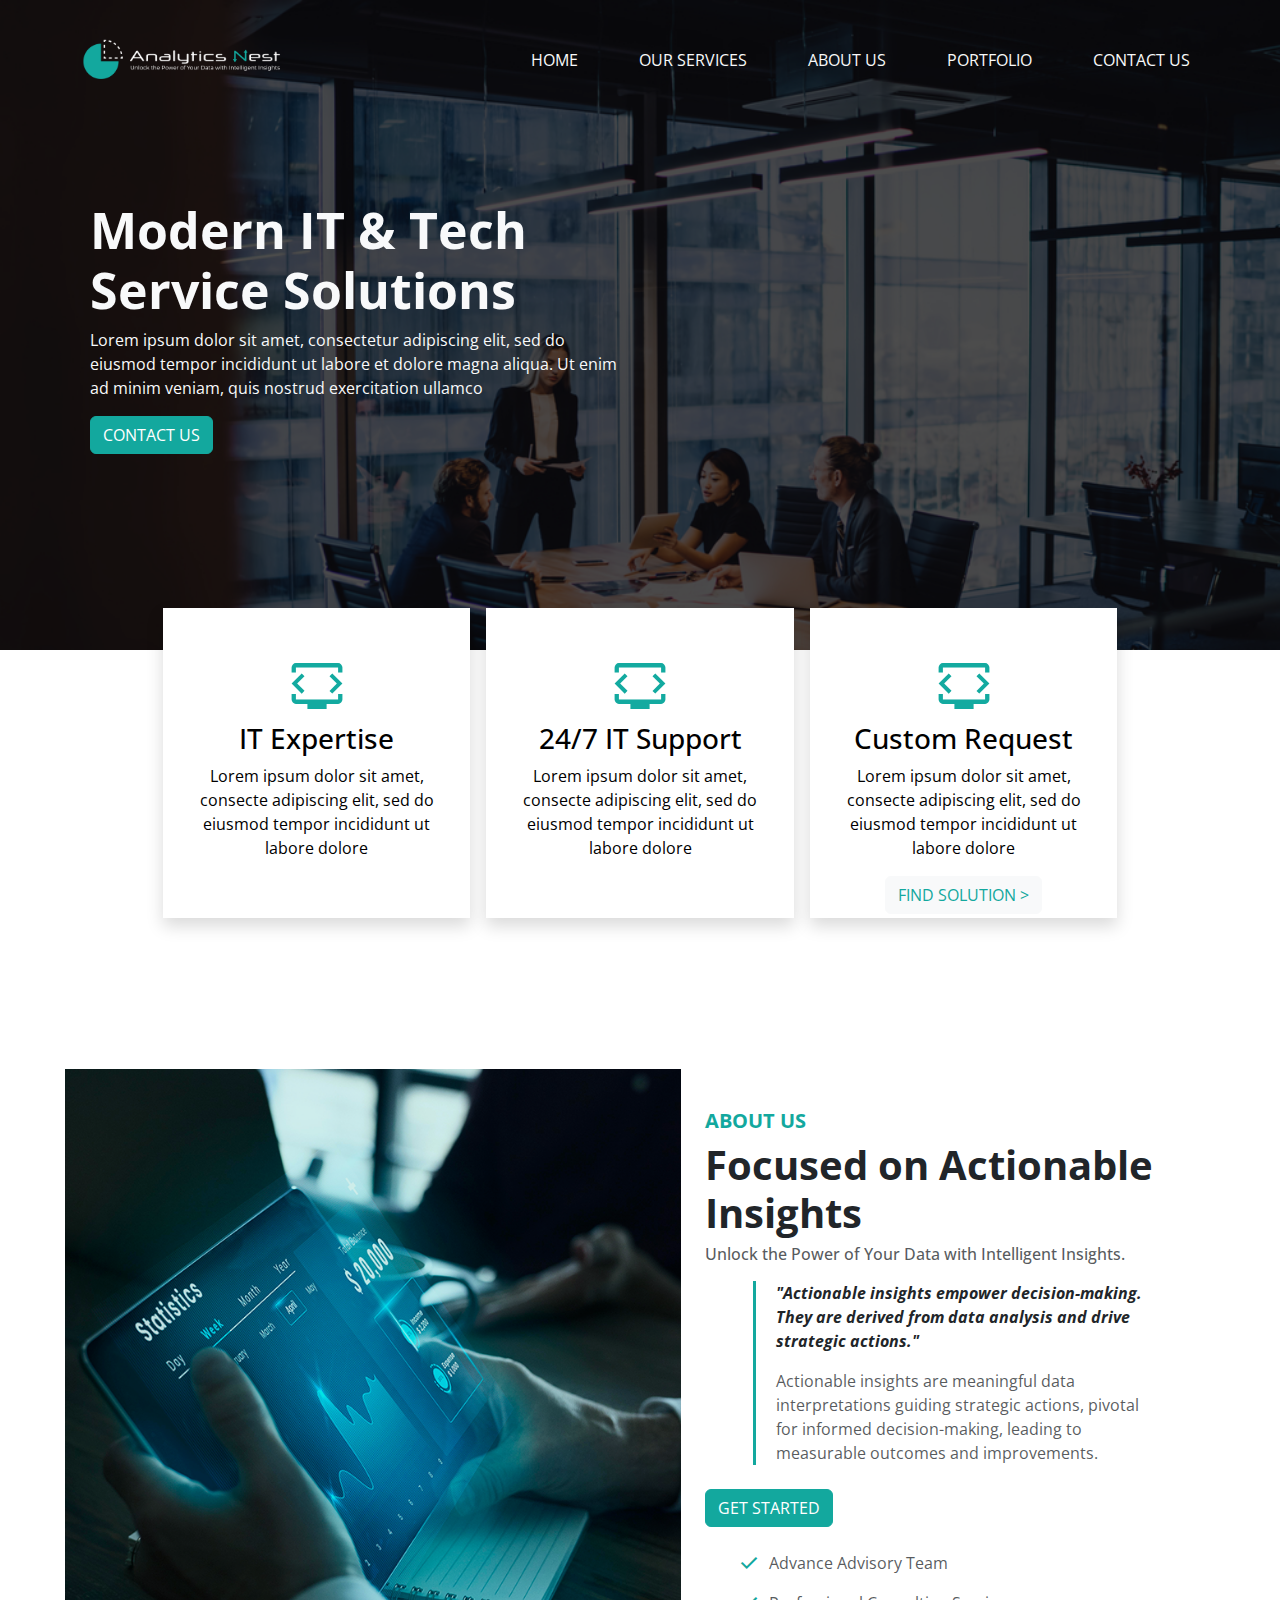
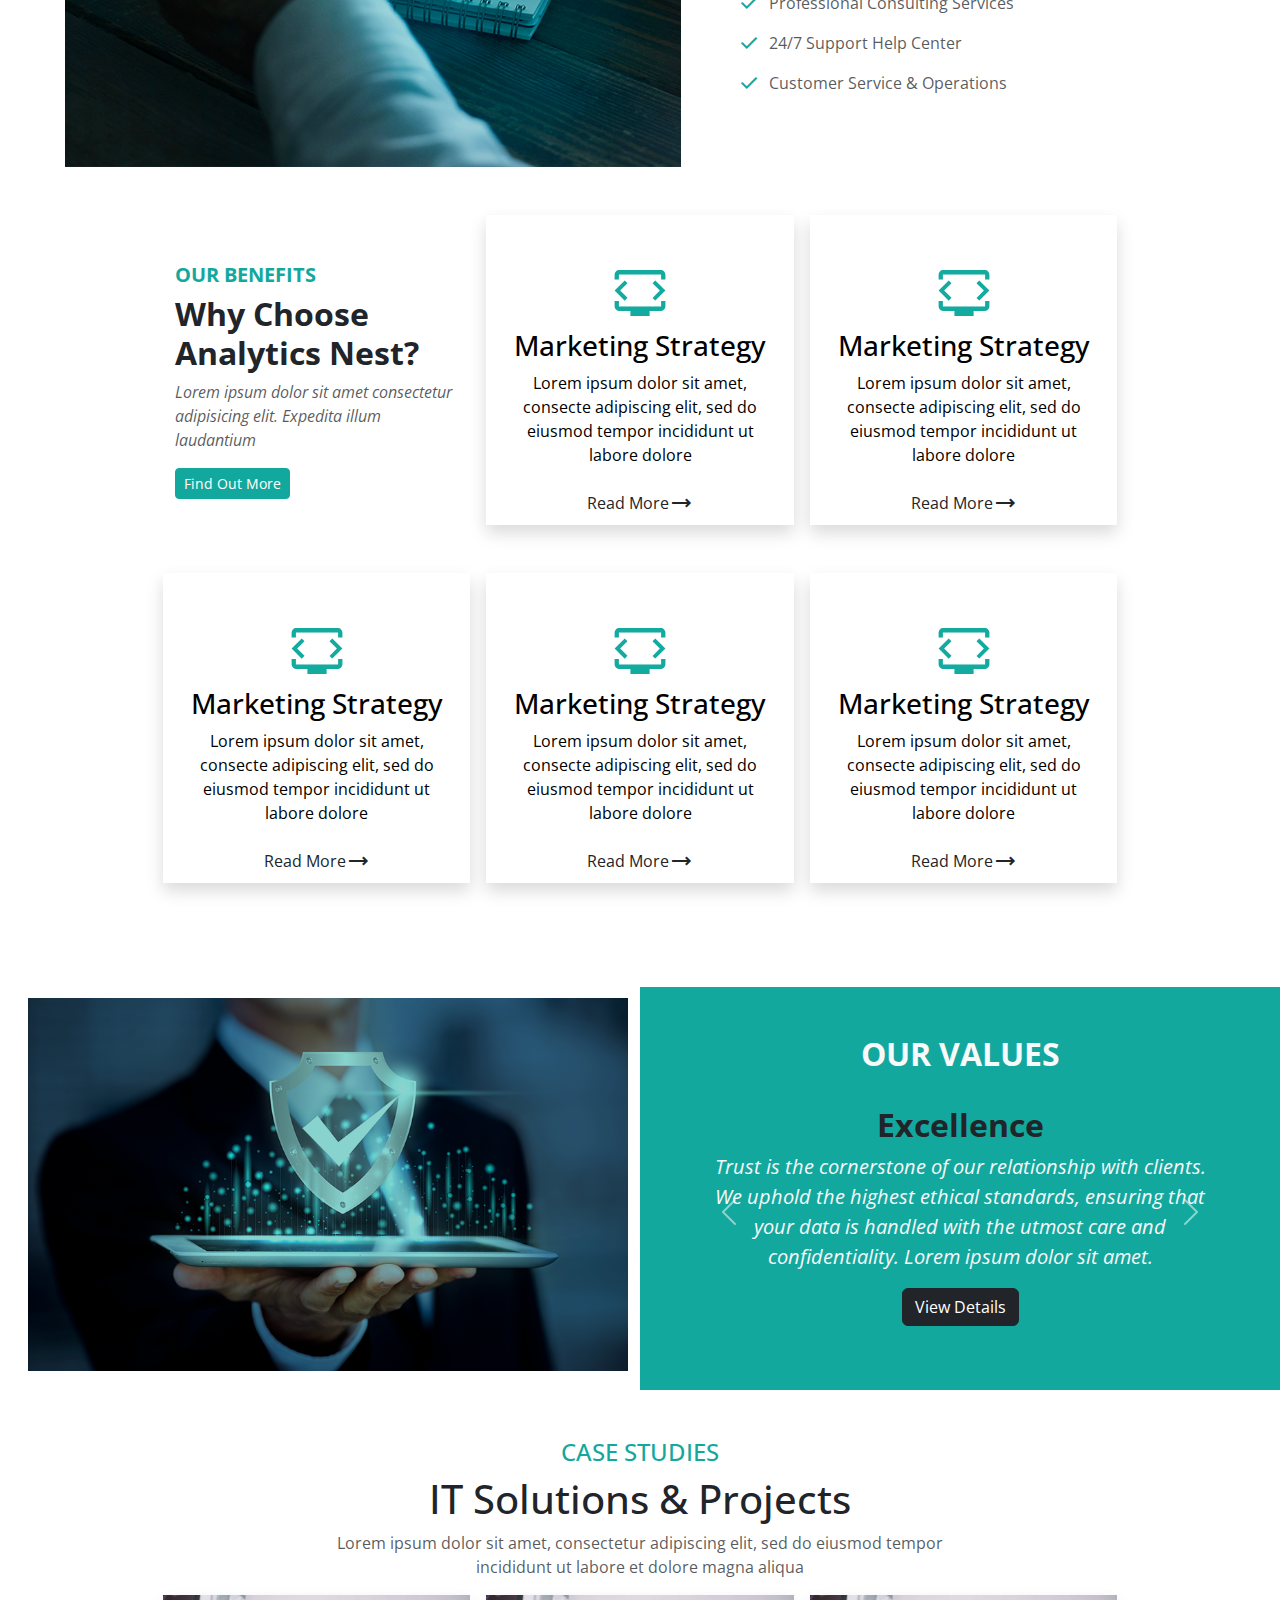
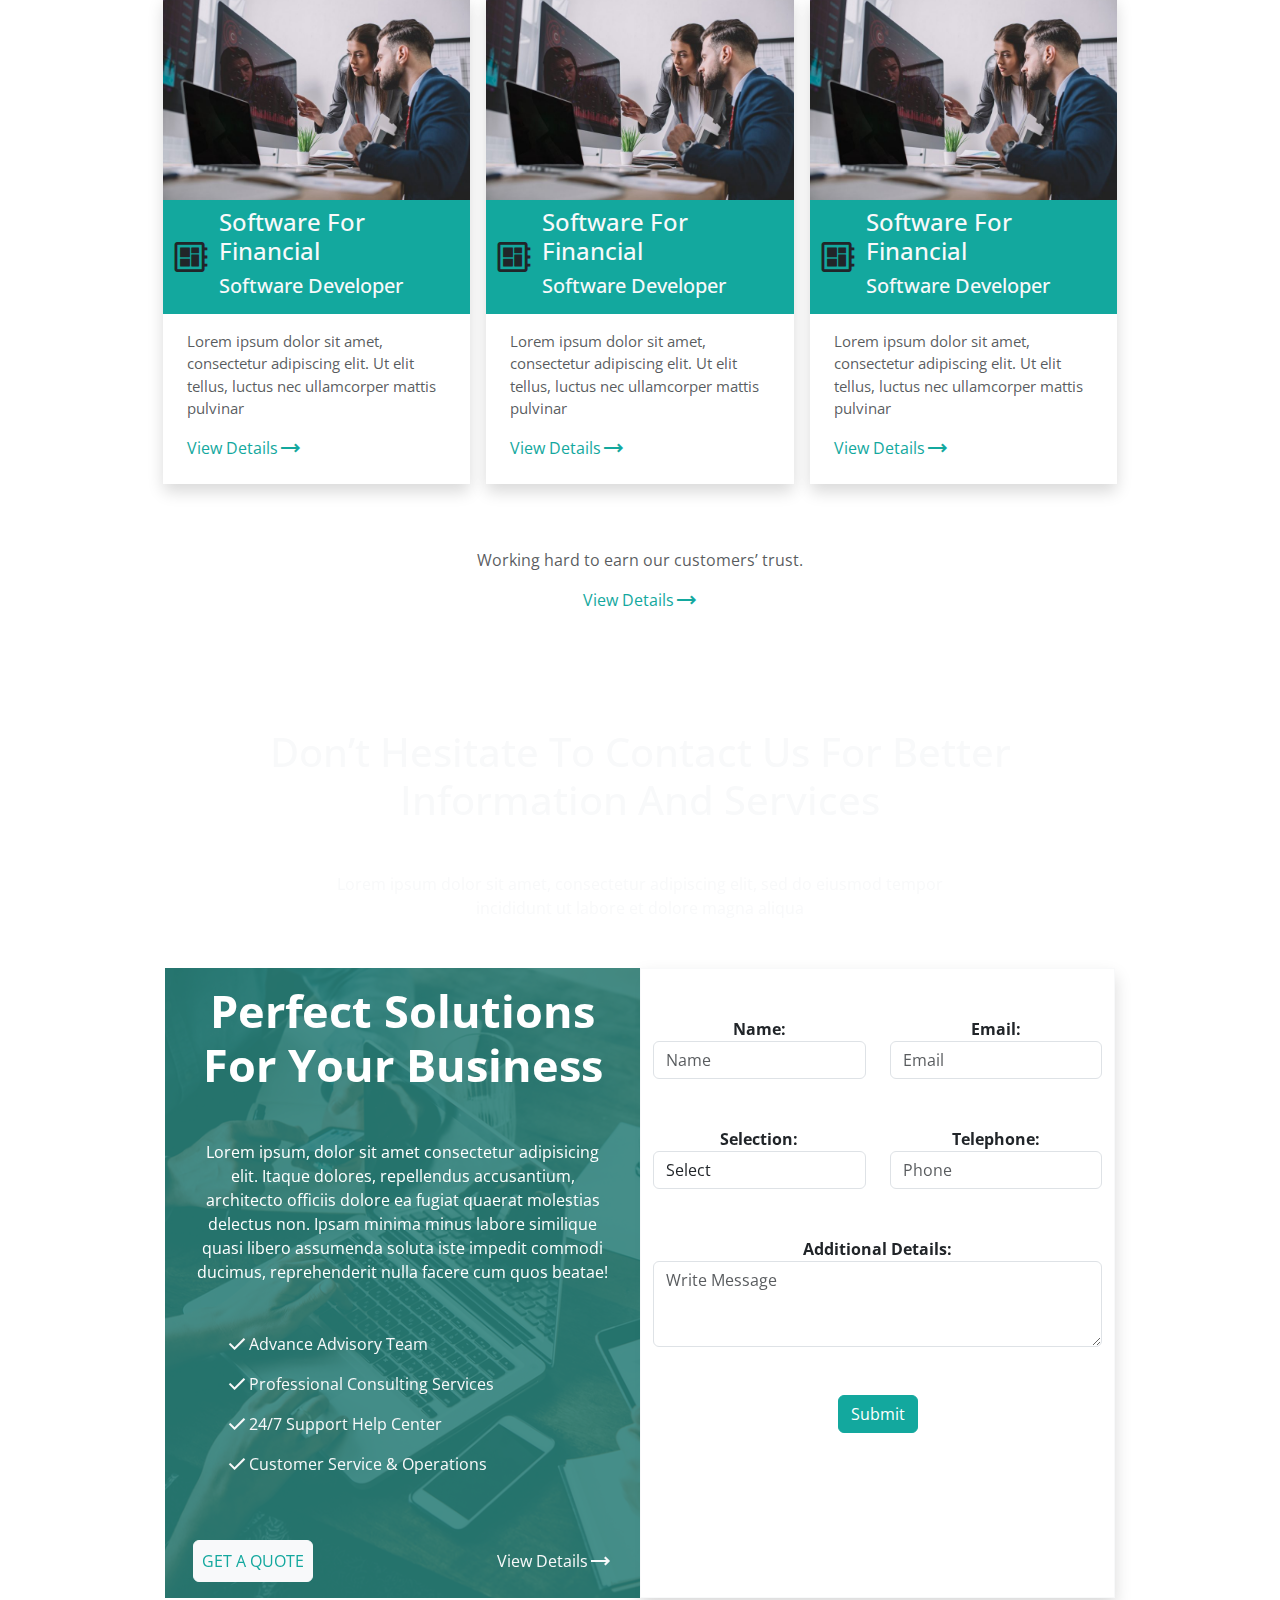
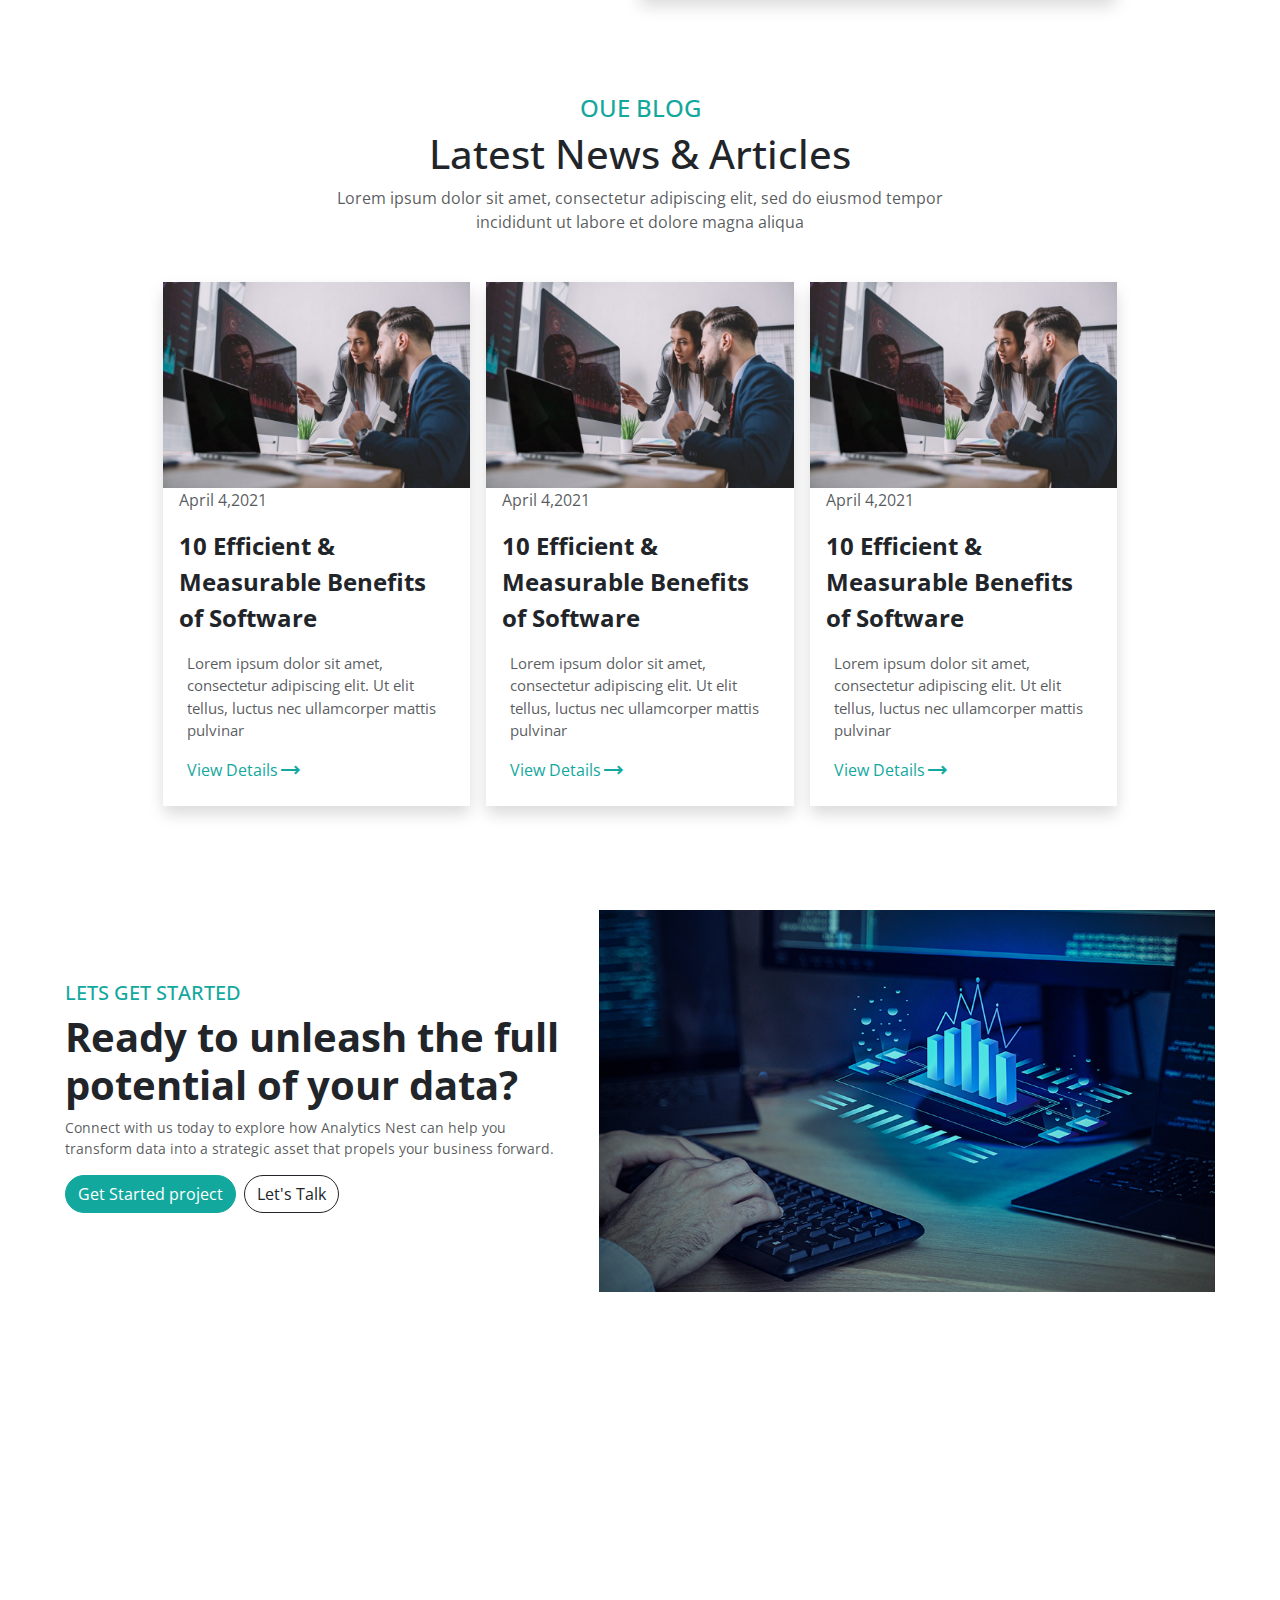
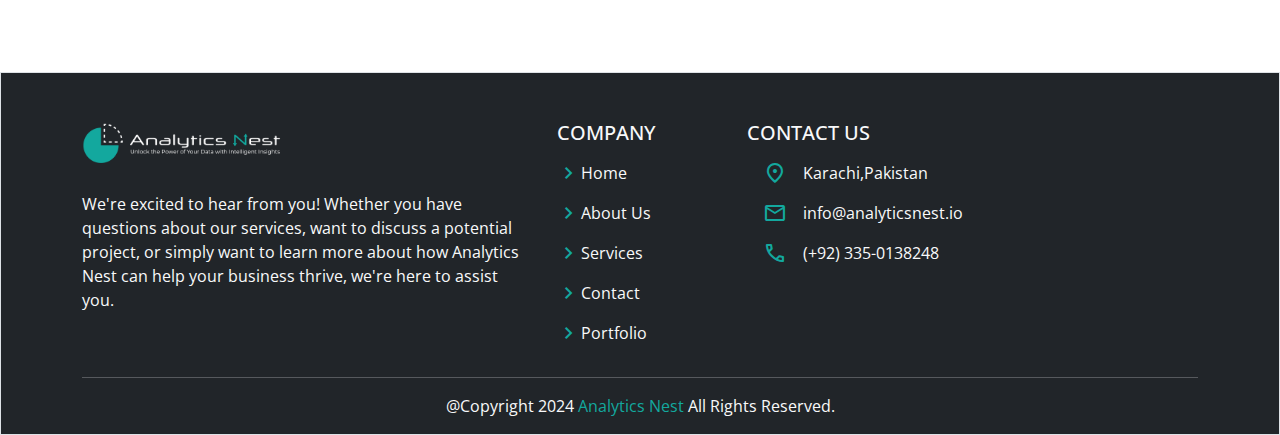
<file: index.html>
<!DOCTYPE html>
<html lang="en">
  <head>
    <meta charset="UTF-8" />
    <meta name="viewport" content="width=device-width, initial-scale=1.0" />
    <title>Analytics-Home</title>
    <!-- Bootstrap 5 CSS -->
    <link
      href="https://cdn.jsdelivr.net/npm/bootstrap@5.3.0-alpha1/dist/css/bootstrap.min.css"
      rel="stylesheet"
    />
    <!-- Google Fonts -->
    <link
      href="https://fonts.googleapis.com/css2?family=Material+Symbols+Outlined:opsz,wght,FILL,GRAD@20..48,100..700,0..1,-50..200"
      rel="stylesheet"
    />
    <link
      href="https://fonts.googleapis.com/css2?family=Material+Symbols+Outlined:opsz,wght,FILL,GRAD@24,400,0,0"
      rel="stylesheet"
    />
    <link rel="preconnect" href="https://fonts.googleapis.com" />
    <link rel="preconnect" href="https://fonts.gstatic.com" crossorigin />
    <link
      href="https://fonts.googleapis.com/css2?family=Open+Sans:ital,wght@0,300..800;1,300..800&display=swap"
      rel="stylesheet"
    />
    <link rel="stylesheet" href="style.css" />
    <link rel="stylesheet" href="about.css" />
    <link rel="stylesheet" href="service.css" />

    <!-- Bootstrap 5 JS -->
    <script src="https://cdn.jsdelivr.net/npm/@popperjs/core@2.11.6/dist/umd/popper.min.js"></script>
    <script src="https://cdn.jsdelivr.net/npm/bootstrap@5.3.0-alpha1/dist/js/bootstrap.min.js"></script>

    <!-- AOS -->
    
    <style>
      .hoverCardHome {
        position: relative;
        overflow: hidden;
        height: 310px;
        margin: 0;
        padding: 0;
      }
      @media (width: 1024px) {
        .hoverCardHome {
          position: relative;
          overflow: hidden;
          height: 340px;
          margin: 0;
          padding: 0;
        }
      }

      .hoverCardHome-content {
        position: absolute;
        color: black;
        z-index: 1;
        transition: color 0.5s;
      }

      .hoverCardHome-content p {
        padding-left: 25px;
        padding-right: 25px;
      }

      .hoverCardHome-overlay {
        position: absolute;
        bottom: 0;
        left: 0;
        width: 100%;
        height: 0;
        background-color: hsl(176, 80%, 37%);
        transition: height 0.7s;
      }

      .hoverCardHome:hover .hoverCardHome-overlay {
        height: 100%;
      }

      .hoverCardHome:hover .hoverCardHome-content {
        color: white;
      }
      .hoverCardHome:hover .hoverCardHome-content span {
        color: white;
      }
      .fontHomeSpan {
        font-size: 60px;
        font-weight: 500;
        color: hsl(176, 80%, 37%);
      }

      .threecardsHome {
        position: relative;
        bottom: 90px;
      }

      /* Sec */

      .hoverCardHomeSec {
        position: relative;
        overflow: hidden;
        height: 310px;
        margin: 0;
        padding: 0;
      }

      .hoverCardHomeSec-content {
        position: absolute;
        color: black;
        z-index: 1;
        transition: color 0.5s;
      }

      .hoverCardHomeSec-content p {
        padding-left: 25px;
        padding-right: 25px;
      }

      .hoverCardHomeSec-overlay {
        position: absolute;
        bottom: 0;
        left: 0;
        width: 100%;
        height: 0;
        background-color: hsl(176, 80%, 37%);
        transition: height 0.7s;
      }

      .hoverCardHomeSec:hover .hoverCardHomeSec-overlay {
        height: 100%;
      }

      .hoverCardHomeSec:hover .hoverCardHomeSec-content {
        color: white;
      }
      .hoverCardHomeSec:hover .hoverCardHomeSec-content span {
        color: white;
      }
      .fontHomeSecSpan {
        font-size: 60px;
        font-weight: 500;
        color: hsl(176, 80%, 37%);
      }
    </style>
  </head>

  <body>
    <!-- NAVBAR START -->
    <nav class="navbar navbar-expand-lg navbar-light">
      <div class="container">
        <a
          class="navbar-brand text-light"
          style="width: 200px"
          href="index.html"
          ><img src="final-logoW.png" class="img-fluid" alt=""
        /></a>

        <button
          class="navbar-toggler bg-danger"
          type="button"
          data-bs-toggle="offcanvas"
          href="#offcanvasExample"
          role="button"
          aria-controls="offcanvasExample"
          aria-expanded="false"
          aria-label="Toggle navigation"
        >
          <span class="navbar-toggler-icon"></span>
        </button>

        <div class="collapse navbar-collapse" id="navbarNav">
          <ul class="navbar-nav ms-auto">
            <li class="nav-item">
              <a class="nav-link text-light" href="index.html">HOME</a>
            </li>
            <li class="nav-item">
              <a class="nav-link text-light" href="service.html"
                >OUR SERVICES</a
              >
            </li>
            <li class="nav-item">
              <a class="nav-link text-light" href="about.html">ABOUT US</a>
            </li>
            <li class="nav-item">
              <a class="nav-link text-light" href="portfolio.html">PORTFOLIO</a>
            </li>
            <li class="nav-item">
              <a class="nav-link text-light" href="contact.html">CONTACT US</a>
            </li>
          </ul>
        </div>
      </div>
    </nav>
    <!-- NAVBAR END -->

    <!-- CONTENT OVER BACKGROUND START -->
    <div class="bg-container">
      <div
        class="bg-image"
        style="background-image: url('background4.jpg')"
      ></div>
      <div class="container content">
        <div class="row rows">
          <div class="col-md-6 text-light">
            <h1 class="modern">Modern IT & Tech Service Solutions</h1>
            <p>
              Lorem ipsum dolor sit amet, consectetur adipiscing elit, sed do
              eiusmod tempor incididunt ut labore et dolore magna aliqua. Ut
              enim ad minim veniam, quis nostrud exercitation ullamco
            </p>
            <a href="#" class="btn btn-md btn-danger">CONTACT US</a>
          </div>
          <div class="col-md-6"></div>
        </div>
      </div>
    </div>
    <!-- CONTENT OVER BACKGROUND END -->

    <!-- OFF CANVAS START -->
    <div
      class="offcanvas offcanvas-start"
      tabindex="-1"
      id="offcanvasExample"
      aria-labelledby="offcanvasExampleLabel"
    >
      <div class="offcanvas-header bg-dark">
        <h5 class="offcanvas-title" id="offcanvasExampleLabel">
          <a class="navbar-brand text-light" style="width: 100px" href="#"
            ><img
              src="final-logoW.png"
              width="250px"
              class="img-fluid"
              alt=""
          /></a>
        </h5>
        <button
          type="button"
          class="btn-close text-reset bg-danger"
          data-bs-dismiss="offcanvas"
          aria-label="Close"
        ></button>
      </div>
      <div class="offcanvas-body bg-danger">
        <ul class="navbar-nav ms-auto">
          <li class="nav-item">
            <a class="nav-link text-light fw-bold mx-3" href="index.html"
              >Home</a
            >
          </li>
          <li class="nav-item">
            <a class="nav-link text-light fw-bold mx-3" href="service.html"
              >Our Services</a
            >
          </li>
          <li class="nav-item">
            <a class="nav-link text-light fw-bold mx-3" href="about.html"
              >About us</a
            >
          </li>
          <li class="nav-item">
            <a class="nav-link text-light fw-bold mx-3" href="portfolio.html"
              >Portfolio</a
            >
          </li>
          <li class="nav-item">
            <a class="nav-link text-light fw-bold mx-3" href="contact.html"
              >Contact us</a
            >
          </li>
        </ul>
      </div>
    </div>
    <!-- OFF CANVAS END -->

    <!-- FIRST THREE CARDS START -->
    <div class="container-fluid mt-5 threecardsHome">
      <div class="row justify-content-center marginForAll">
        <div
          class="col-lg-3 mx-lg-2 col-md-6 col-sm-12 shadow mb-5 bg-body pt-5 pb-5 text-center hoverCardHome"
        >
          <div class="hoverCardHome-content">
            <span class="material-symbols-outlined fontHomeSpan">
              developer_mode_tv
            </span>
            <h3>IT Expertise</h3>
            <p>
              Lorem ipsum dolor sit amet, consecte adipiscing elit, sed do
              eiusmod tempor incididunt ut labore dolore
            </p>
          </div>
          <div class="hoverCardHome-overlay"></div>
        </div>
        <div
          class="col-lg-3 mx-lg-2 col-md-6 col-sm-12 shadow mb-5 bg-body pt-5 pb-5 text-center hoverCardHome"
        >
          <div class="hoverCardHome-content">
            <span class="material-symbols-outlined fontHomeSpan">
              developer_mode_tv
            </span>
            <h3>24/7 IT Support</h3>
            <p>
              Lorem ipsum dolor sit amet, consecte adipiscing elit, sed do
              eiusmod tempor incididunt ut labore dolore
            </p>
          </div>
          <div class="hoverCardHome-overlay"></div>
        </div>
        <div
          class="col-lg-3 mx-lg-2 col-md-12 col-sm-12 shadow mb-5 bg-body pt-5 pb-5 pl-md-5 pl-lg-0 text-center hoverCardHome"
        >
          <div class="hoverCardHome-content">
            <span class="material-symbols-outlined fontHomeSpan">
              developer_mode_tv
            </span>
            <h3>Custom Request</h3>
            <p>
              Lorem ipsum dolor sit amet, consecte adipiscing elit, sed do
              eiusmod tempor incididunt ut labore dolore
            </p>

            <div>
              <a href="#" class="btn btn-light text-danger">FIND SOLUTION ></a>
            </div>
          </div>
          <div class="hoverCardHome-overlay"></div>
        </div>
      </div>
    </div>
    <!-- FIRST THREE CARDS END -->

    <!-- ABOUT US START -->
    <div class="container-fluid">
      <div class="row">
        <div class="col-12 mx-auto">
          <div class="row rows justify-content-center">
            <div class="col-md-6 col-sm-12 order-md-1 order-2">
              <div>
                <img
                  src="About-Main2.png"
                  height="600px"
                  class="img-fluid"
                  alt=""
                />
              </div>
            </div>
            <div class="col-md-5 order-md-2 order-1">
              <div>
                <h5 class="text-danger fw-bold">ABOUT US</h5>
                <h1 class="fw-bold">Focused on Actionable Insights</h1>
                <h6 class="text-muted">
                  Unlock the Power of Your Data with Intelligent Insights.
                </h6>
                <div class="px-md-5 px-3 mt-3">
                  <div class="">
                    <div class="px-3" style="border-left: 3px solid #13a89e">
                      <p class="px-1 text-dark fst-italic fw-bold">
                        "Actionable insights empower decision-making. They are
                        derived from data analysis and drive strategic actions."
                      </p>
                      <p class="px-1 text-muted">
                        Actionable insights are meaningful data interpretations
                        guiding strategic actions, pivotal for informed
                        decision-making, leading to measurable outcomes and
                        improvements.
                      </p>
                    </div>
                  </div>
                </div>
                <a href="#" class="btn btn-danger mt-2">GET STARTED</a>
                <ul class="mt-4">
                  <li>
                    <div class="d-flex">
                      <span class="material-symbols-outlined text-danger"
                        >done</span
                      >
                      <p class="px-2 text-muted">Advance Advisory Team</p>
                    </div>
                  </li>
                  <li>
                    <div class="d-flex">
                      <span class="material-symbols-outlined text-danger"
                        >done</span
                      >
                      <p class="px-2 text-muted">
                        Professional Consulting Services
                      </p>
                    </div>
                  </li>
                  <li>
                    <div class="d-flex">
                      <span class="material-symbols-outlined text-danger"
                        >done</span
                      >
                      <p class="px-2 text-muted">24/7 Support Help Center</p>
                    </div>
                  </li>
                  <li>
                    <div class="d-flex">
                      <span class="material-symbols-outlined text-danger"
                        >done</span
                      >
                      <p class="px-2 text-muted">
                        Customer Service & Operations
                      </p>
                    </div>
                  </li>
                </ul>
              </div>
            </div>
          </div>
        </div>
      </div>
    </div>
    <!-- ABOUT US END -->

    <!-- BENEFIT PORTION START -->
    <div class="container-fluid mt-5">
      <div class="row justify-content-center marginForAll">
        <div class="col-lg-3 mx-lg-2 mb-5 col-md-12 col-sm-12 mt-5">
          <div>
            <h6 class="text-danger fs-5 fw-bold">OUR BENEFITS</h6>
            <h2 class="fw-bold fs-2">Why Choose Analytics Nest?</h2>
            <p class="text-muted fst-italic">
              Lorem ipsum dolor sit amet consectetur adipisicing elit. Expedita
              illum laudantium
            </p>
            <a href="#" class="btn btn-danger btn-sm">Find Out More</a>
          </div>
        </div>

        <div
          class="col-lg-3 mx-lg-2 col-md-6 col-sm-12 shadow mb-5 bg-body pt-5 pb-5 text-center hoverCardHomeSec"
        >
          <div class="hoverCardHomeSec-content">
            <span class="material-symbols-outlined fontHomeSecSpan">
              developer_mode_tv
            </span>
            <h3>Marketing Strategy</h3>
            <p>
              Lorem ipsum dolor sit amet, consecte adipiscing elit, sed do
              eiusmod tempor incididunt ut labore dolore
            </p>

            <div class="mt-4 d-flex justify-content-center">
              <a href="#" class="text-dark">Read More</a>
              <span class="material-symbols-outlined text-dark"
                >trending_flat</span
              >
            </div>
          </div>
          <div class="hoverCardHomeSec-overlay"></div>
        </div>
        <div
          class="col-lg-3 mx-lg-2 col-md-6 col-sm-12 shadow mb-5 bg-body pt-5 pb-5 pl-md-5 pl-lg-0 text-center hoverCardHomeSec"
        >
          <div class="hoverCardHomeSec-content">
            <span class="material-symbols-outlined fontHomeSecSpan">
              developer_mode_tv
            </span>
            <h3>Marketing Strategy</h3>
            <p>
              Lorem ipsum dolor sit amet, consecte adipiscing elit, sed do
              eiusmod tempor incididunt ut labore dolore
            </p>
            <div class="mt-4 d-flex justify-content-center">
              <a href="#" class="text-dark">Read More</a>
              <span class="material-symbols-outlined text-dark"
                >trending_flat</span
              >
            </div>
          </div>
          <div class="hoverCardHomeSec-overlay"></div>
        </div>
        <div
          class="col-lg-3 mx-lg-2 col-md-6 col-sm-12 shadow mb-5 bg-body pt-5 pb-5 text-center hoverCardHomeSec"
        >
          <div class="hoverCardHomeSec-content">
            <span class="material-symbols-outlined fontHomeSecSpan">
              developer_mode_tv
            </span>
            <h3>Marketing Strategy</h3>
            <p>
              Lorem ipsum dolor sit amet, consecte adipiscing elit, sed do
              eiusmod tempor incididunt ut labore dolore
            </p>
            <div class="mt-4 d-flex justify-content-center">
              <a href="#" class="text-dark">Read More</a>
              <span class="material-symbols-outlined text-dark"
                >trending_flat</span
              >
            </div>
          </div>
          <div class="hoverCardHomeSec-overlay"></div>
        </div>
        <div
          class="col-lg-3 mx-lg-2 col-md-6 col-sm-12 shadow mb-5 bg-body pt-5 pb-5 text-center hoverCardHomeSec"
        >
          <div class="hoverCardHomeSec-content">
            <span class="material-symbols-outlined fontHomeSecSpan">
              developer_mode_tv
            </span>
            <h3>Marketing Strategy</h3>
            <p>
              Lorem ipsum dolor sit amet, consecte adipiscing elit, sed do
              eiusmod tempor incididunt ut labore dolore
            </p>

            <div class="mt-4 d-flex justify-content-center">
              <a href="#" class="text-dark">Read More</a>
              <span class="material-symbols-outlined text-dark"
                >trending_flat</span
              >
            </div>
          </div>
          <div class="hoverCardHomeSec-overlay"></div>
        </div>
        <div
          class="col-lg-3 mx-lg-2 col-md-12 col-sm-12 shadow mb-5 bg-body pt-5 pb-5 pl-md-4 pl-lg-0 text-center hoverCardHomeSec"
        >
          <div class="hoverCardHomeSec-content">
            <span class="material-symbols-outlined fontHomeSecSpan">
              developer_mode_tv
            </span>
            <h3>Marketing Strategy</h3>
            <p>
              Lorem ipsum dolor sit amet, consecte adipiscing elit, sed do
              eiusmod tempor incididunt ut labore dolore
            </p>

            <div class="mt-4 d-flex justify-content-center">
              <a href="#" class="text-dark">Read More</a>
              <span class="material-symbols-outlined text-dark"
                >trending_flat</span
              >
            </div>
          </div>
          <div class="hoverCardHomeSec-overlay"></div>
        </div>
      </div>
    </div>
    <!-- BENEFIT PORTION END -->

    <!-- CARD CAROSEL START -->
    <div class="container-fluid mt-5">
      <div class="row rows">
        <div class="col-md-6">
          <div class="justify-content-end d-flex">
            <img
              src="Our-Value.png"
              class="img-fluid"
              width="600px"
              alt=""
            />
          </div>
        </div>
        <div
          class="col-md-6 p-md-5 p-3 bg-danger mt-2"
          style="height: fit-content"
        >
          <div class="text-center">
            <h2 class="text-light fw-bold">OUR VALUES</h2>
          </div>
          <div
            id="carouselExampleControls"
            class="carousel slide"
            data-bs-ride="carousel"
          >
            <div class="carousel-inner">
              <div class="carousel-item active">
                <div
                  class="card mt-2 bg-danger border-0 text-center text-light"
                >
                  <div class="card-body">
                    <h2 class="card-title text-dark fw-bold">Excellence</h2>
                    <p class="card-text fst-italic fs-5">
                      Trust is the cornerstone of our relationship with clients.
                      We uphold the highest ethical standards, ensuring that
                      your data is handled with the utmost care and
                      confidentiality. Lorem ipsum dolor sit amet.
                    </p>
                    <a href="#" class="btn btn-dark">View Details</a>
                  </div>
                </div>
              </div>
              <div class="carousel-item">
                <div
                  class="card mt-2 bg-danger border-0 text-center text-light"
                >
                  <div class="card-body">
                    <h2 class="card-title text-dark fw-bold">Collaboration</h2>
                    <p class="card-text fst-italic fs-5">
                      We believe that the power of data is amplified when
                      shared. We collaborate with our clients, working hand in
                      hand to understand their unique challenges and co-create
                      solutions that deliver tangible results.
                    </p>
                    <a href="#" class="btn btn-dark">View Details</a>
                  </div>
                </div>
              </div>

              <div class="carousel-item">
                <div
                  class="card mt-2 bg-danger border-0 text-center text-light"
                >
                  <div class="card-body">
                    <h2 class="card-title text-dark fw-bold">Innovation</h2>
                    <p class="card-text fst-italic fs-5">
                      In a world where data is constantly evolving, we stay
                      ahead of the curve. Innovation is at the heart of what we
                      do – finding new ways to uncover insights and create value
                      from your data.
                    </p>
                    <a href="#" class="btn btn-dark">View Details</a>
                  </div>
                </div>
              </div>

              <div class="carousel-item">
                <div
                  class="card mt-2 bg-danger border-0 text-center text-light"
                >
                  <div class="card-body">
                    <h2 class="card-title text-dark fw-bold">Innovation</h2>
                    <p class="card-text fst-italic fs-5">
                      Trust is the cornerstone of our relationship with clients.
                      We uphold the highest ethical standards, ensuring that
                      your data is handled with the utmost care and
                      confidentiality. Lorem ipsum dolor sit amet.
                    </p>
                    <a href="#" class="btn btn-dark">View Details</a>
                  </div>
                </div>
              </div>

              <!-- Add more carousel items here -->
            </div>
            <button
              class="carousel-control-prev"
              type="button"
              data-bs-target="#carouselExampleControls"
              data-bs-slide="prev"
            >
              <span
                class="carousel-control-prev-icon"
                aria-hidden="true"
              ></span>
              <span class="visually-hidden">Previous</span>
            </button>
            <button
              class="carousel-control-next"
              type="button"
              data-bs-target="#carouselExampleControls"
              data-bs-slide="next"
            >
              <span
                class="carousel-control-next-icon"
                aria-hidden="true"
              ></span>
              <span class="visually-hidden">Next</span>
            </button>
          </div>
        </div>
      </div>
    </div>
    <!-- CARD CAROSEL END -->

    <!-- AFTER BENEFITS START -->
    <div class="container mt-5 text-center">
      <div class="text-danger">
        <h4>CASE STUDIES</h4>
      </div>
      <div class="fw-bold">
        <h1>IT Solutions & Projects</h1>
      </div>
      <div class="mx-auto text-muted">
        <p>
          Lorem ipsum dolor sit amet, consectetur adipiscing elit, sed do
          eiusmod tempor<br />incididunt ut labore et dolore magna aliqua
        </p>
      </div>
    </div>

    <div class="container-fluid mt-3">
      <div class="row rows justify-content-center marginForAll">
        <div
          class="col-md-3 mx-md-2 mb-3 order-1 order-md-3 p-0 shadow mb-5 bg-body rounded"
        >
          <div>
            <img src="CardsText.jpg" class="img-fluid" alt="" />
          </div>
          <div class="d-flex bg-danger p-2">
            <div class="d-flex" style="align-items: center">
              <span class="material-symbols-outlined fs-1"
                >developer_board</span
              >
            </div>
            <div class="mx-2 text-light fw-bold">
              <h4>Software For Financial</h4>
              <h5>Software Developer</h5>
            </div>
          </div>
          <div class="px-4 pb-4 bg-body">
            <p class="threeCardsFont text-muted mt-3">
              Lorem ipsum dolor sit amet, consectetur adipiscing elit. Ut elit
              tellus, luctus nec ullamcorper mattis pulvinar
            </p>
            <div class="mt-2 d-flex">
              <a href="#" class="text-danger">View Details</a>
              <span class="material-symbols-outlined text-danger">
                trending_flat
              </span>
            </div>
          </div>
        </div>

        <div
          class="col-md-3 mx-md-2 mb-3 order-1 order-md-3 shadow mb-5 p-0 bg-body rounded"
        >
          <div>
            <img src="CardsText.jpg" class="img-fluid" alt="" />
          </div>
          <div class="d-flex bg-danger p-2">
            <div class="d-flex" style="align-items: center">
              <span class="material-symbols-outlined fs-1"
                >developer_board</span
              >
            </div>
            <div class="mx-2 text-light fw-bold">
              <h4>Software For Financial</h4>
              <h5>Software Developer</h5>
            </div>
          </div>
          <div class="px-4 pb-4 bg-body">
            <p class="threeCardsFont text-muted mt-3">
              Lorem ipsum dolor sit amet, consectetur adipiscing elit. Ut elit
              tellus, luctus nec ullamcorper mattis pulvinar
            </p>
            <div class="mt-2 d-flex">
              <a href="#" class="text-danger">View Details</a>
              <span class="material-symbols-outlined text-danger">
                trending_flat
              </span>
            </div>
          </div>
        </div>

        <div
          class="col-md-3 mx-md-2 mb-3 order-1 order-md-3 p-0 shadow mb-5 bg-body rounded"
        >
          <div>
            <img src="CardsText.jpg" class="img-fluid" alt="" />
          </div>
          <div class="d-flex bg-danger p-2">
            <div class="d-flex" style="align-items: center">
              <span class="material-symbols-outlined fs-1"
                >developer_board</span
              >
            </div>
            <div class="mx-2 text-light fw-bold">
              <h4>Software For Financial</h4>
              <h5>Software Developer</h5>
            </div>
          </div>
          <div class="px-4 pb-4 bg-body">
            <p class="threeCardsFont text-muted mt-3">
              Lorem ipsum dolor sit amet, consectetur adipiscing elit. Ut elit
              tellus, luctus nec ullamcorper mattis pulvinar
            </p>
            <div class="mt-2 d-flex">
              <a href="#" class="text-danger">View Details</a>
              <span class="material-symbols-outlined text-danger">
                trending_flat
              </span>
            </div>
          </div>
        </div>
      </div>
    </div>

    <div class="container mt-3">
      <div class="row rows justify-content-center">
        <div class="col-12 text-center text-muted">
          <p>Working hard to earn our customers’ trust.</p>
        </div>
        <div class="col-12 d-flex justify-content-center">
          <a href="#" class="text-danger">View Details</a>
          <span class="material-symbols-outlined text-danger ml-2">
            trending_flat
          </span>
        </div>
      </div>
    </div>
    <!-- AFTER BENEFITS END -->

    <!-- PARALLEX EFFECT START -->
    <div class="parallax-container mt-5">
      <div class="parallax">
        <img src="background2.jpg" alt="Image 1" />
      </div>
    </div>
    <div class="text-center mt-5">
      <img src="background2.jpg" class="responsive img-fluid" alt="" />
    </div>
    <!-- PARALLEX EFFECT END -->

    <!-- BELOW PARALLEX EFFECT START -->
    <div class="container-fluid text-center change">
      <!-- over parallex one -->
      <div class="text-light">
        <h1>
          Don’t Hesitate To Contact Us For Better <br />
          Information And Services
        </h1>
      </div>
      <!-- over parallex two -->
      <div class="mx-auto text-light mt-5">
        <p>
          Lorem ipsum dolor sit amet, consectetur adipiscing elit, sed do
          eiusmod tempor <br />
          incididunt ut labore et dolore magna aliqua
        </p>
      </div>
      <!-- form -->
      <div class="container mt-5">
        <div class="row rowss">
          <div class="col-md-5 overlay background  mb-5 ">
            <div class="">
              <div class="red-box bg-danger"></div>
              <div class="text p-3">
                <h1>Perfect Solutions For Your Business</h1>
                <p class="mt-5">
                  Lorem ipsum, dolor sit amet consectetur adipisicing elit.
                  Itaque dolores, repellendus accusantium, architecto officiis
                  dolore ea fugiat quaerat molestias delectus non. Ipsam minima
                  minus labore similique quasi libero assumenda soluta iste
                  impedit commodi ducimus, reprehenderit nulla facere cum quos
                  beatae!
                </p>
                <ul class="mt-5">
                  <li>
                    <div class="d-flex">
                      <span class="material-symbols-outlined text-light"
                        >done</span
                      >
                      <p class="text-light">Advance Advisory Team</p>
                    </div>
                  </li>
                  <li>
                    <div class="d-flex">
                      <span class="material-symbols-outlined text-light"
                        >done</span
                      >
                      <p class="text-light">Professional Consulting Services</p>
                    </div>
                  </li>
                  <li>
                    <div class="d-flex">
                      <span class="material-symbols-outlined text-light"
                        >done</span
                      >
                      <p class="text-light">24/7 Support Help Center</p>
                    </div>
                  </li>
                  <li>
                    <div class="d-flex">
                      <span class="material-symbols-outlined text-light"
                        >done</span
                      >
                      <p class="text-light">Customer Service & Operations</p>
                    </div>
                  </li>
                </ul>
                <div
                  class="d-flex justify-content-between align-items-center mt-5"
                >
                  <a href="#" class="btn btn-light btn-md p-2 text-danger"
                    >GET A QUOTE</a
                  >
                  <div class="text-light d-flex">
                    <a href="#" class="text-light">View Details</a>
                    <span class="material-symbols-outlined text-light ml-2"
                      >trending_flat</span
                    >
                  </div>
                </div>
              </div>
            </div>
          </div>

          <div class="col-md-5 bg-body border border-light shadow mb-5 bg-body">
            <form class="pb-3">
              <div class="row">
                <div class="col-lg-6 mt-5">
                  <div class="form-group">
                    <label for="name" class="fw-bold">Name:</label>
                    <input
                      type="text"
                      class="form-control"
                      id="name"
                      name="name"
                      placeholder="Name"
                      required
                    />
                  </div>
                </div>
                <div class="col-lg-6 mt-5">
                  <div class="form-group">
                    <label for="name" class="fw-bold">Email:</label>
                    <input
                      type="text"
                      class="form-control"
                      id="name"
                      name="name"
                      required
                      placeholder="Email"
                    />
                  </div>
                </div>
              </div>
              <div class="row">
                <div class="col-lg-6 mt-5">
                  <div class="form-group">
                    <label for="selection" class="fw-bold">Selection:</label>
                    <select
                      class="form-control"
                      id="selection"
                      name="selection"
                    >
                      <option value="option1">Select</option>
                      <option value="option2">IT Management</option>
                      <option value="option2">IT Management</option>
                      <option value="option2">IT Management</option>
                      <option value="option2">IT Management</option>
                    </select>
                  </div>
                </div>
                <div class="col-lg-6 mt-5">
                  <div class="form-group">
                    <label for="name" class="fw-bold">Telephone:</label>
                    <input
                      type="text"
                      class="form-control"
                      id="name"
                      name="name"
                      required
                      placeholder="Phone"
                    />
                  </div>
                </div>
              </div>
              <div class="form-group mt-5">
                <label for="additional-details" class="fw-bold"
                  >Additional Details:</label
                >
                <textarea
                  class="form-control"
                  id="additional-details"
                  name="additional-details"
                  rows="3"
                  placeholder="Write Message"
                ></textarea>
              </div>
              <button type="submit" class="mt-5 btn btn-danger">Submit</button>
            </form>
          </div>
        </div>
      </div>
    </div>
    <!-- BELOW PARALLEX EFFECT END -->

    <!-- CARDS START -->
    <div class="container change mt-5 text-center">
      <div class="text-danger">
        <h4>OUE BLOG</h4>
      </div>
      <div class="fw-bold">
        <h1>Latest News & Articles</h1>
      </div>
      <div class="mx-auto text-muted">
        <p>
          Lorem ipsum dolor sit amet, consectetur adipiscing elit, sed do
          eiusmod tempor<br />incididunt ut labore et dolore magna aliqua
        </p>
      </div>
    </div>
    <div class="container-fluid change mt-5">
      <div class="row rows marginForAll">
        <div
          class="col-md-3 mx-md-2 mb-3 order-1 order-md-3 p-0 shadow mb-5 bg-body rounded"
        >
          <div>
            <img src="CardsText.jpg" class="img-fluid" alt="" />
          </div>
          <p class="text-muted px-3">April 4,2021</p>
          <p class="fs-4 px-3 fw-bold">
            10 Efficient & Measurable Benefits of Software
          </p>

          <div class="px-4 pb-4 bg-body">
            <p class="threeCardsFont text-muted mt-3">
              Lorem ipsum dolor sit amet, consectetur adipiscing elit. Ut elit
              tellus, luctus nec ullamcorper mattis pulvinar
            </p>
            <div class="mt-2 d-flex">
              <a href="#" class="text-danger">View Details</a>
              <span class="material-symbols-outlined text-danger">
                trending_flat
              </span>
            </div>
          </div>
        </div>

        <div
          class="col-md-3 mx-md-2 mb-3 order-1 order-md-3 p-0 shadow mb-5 bg-body rounded"
        >
          <div>
            <img src="CardsText.jpg" class="img-fluid" alt="" />
          </div>
          <p class="text-muted px-3">April 4,2021</p>
          <p class="fs-4 px-3 fw-bold">
            10 Efficient & Measurable Benefits of Software
          </p>

          <div class="px-4 pb-4 bg-body">
            <p class="threeCardsFont text-muted mt-3">
              Lorem ipsum dolor sit amet, consectetur adipiscing elit. Ut elit
              tellus, luctus nec ullamcorper mattis pulvinar
            </p>
            <div class="mt-2 d-flex">
              <a href="#" class="text-danger">View Details</a>
              <span class="material-symbols-outlined text-danger">
                trending_flat
              </span>
            </div>
          </div>
        </div>

        <div
          class="col-md-3 mx-md-2 mb-3 order-1 order-md-3 p-0 shadow mb-5 bg-body rounded"
        >
          <div>
            <img src="CardsText.jpg" class="img-fluid" alt="" />
          </div>
          <p class="text-muted px-3">April 4,2021</p>
          <p class="fs-4 px-3 fw-bold">
            10 Efficient & Measurable Benefits of Software
          </p>

          <div class="px-4 pb-4 bg-body">
            <p class="threeCardsFont text-muted mt-3">
              Lorem ipsum dolor sit amet, consectetur adipiscing elit. Ut elit
              tellus, luctus nec ullamcorper mattis pulvinar
            </p>
            <div class="mt-2 d-flex">
              <a href="#" class="text-danger">View Details</a>
              <span class="material-symbols-outlined text-danger">
                trending_flat
              </span>
            </div>
          </div>
        </div>
      </div>
    </div>
    <!-- CARDS END -->

    <!-- LAST DIV START -->
    <div class="container-fluid change mt-5">
      <div class="row rows justify-content-end">
        <div class="col-md-5">
          <h5 class="text-danger">LETS GET STARTED</h5>
          <h2 class="fw-bold fs-1">
            Ready to unleash the full potential of your data?
          </h2>
          <p class="text-muted" style="font-size: 14px">
            Connect with us today to explore how Analytics Nest can help you
            transform data into a strategic asset that propels your business
            forward.
          </p>
          <div class="d-flex">
            <a href="#" class="btn btn-danger rounded-pill"
              >Get Started project</a
            >
            <a href="#" class="mx-2 btn rounded-pill border border-dark"
              >Let's Talk</a
            >
          </div>
        </div>
        <div class="col-md-6 mt-2">
          <img
            src="Potential-of-your-data.png"
            class="img-fluid"
            alt=""
          />
        </div>
      </div>
    </div>
    <!-- LAST DIV END -->
 <!-- FOOTER START -->
    <footer>
      <div class="container-fluid border bg-dark">
        <div class="container">
          <div class="row">
            <div class="col-md-5 text-light">
              <div class="px-lg-0 mt-4 px-sm-0 px-md-0">
                <img src="final-logoW.png" width="200px" alt="" />
              </div>
              <div>
                <p>
                 We're excited to hear from you! Whether you have questions about our services, want to discuss a potential project, or simply want to learn more about how Analytics Nest can help your business thrive, we're here to assist you.
                </p>
              </div>
            </div>
            <div class="col-md-2 text-light">
              <h5 class="mt-5">COMPANY</h5>
              <div class="mt-3">
                <li>
                  <div class="d-flex">
                    <span class="material-symbols-outlined text-danger">
                      chevron_right
                    </span>
                    <p class="text-light">Home</p>
                  </div>
                </li>
                <li>
                  <div class="d-flex">
                    <span class="material-symbols-outlined text-danger">
                      chevron_right
                    </span>
                    <p class="text-light">About Us</p>
                  </div>
                </li>
                <li>
                  <div class="d-flex">
                    <span class="material-symbols-outlined text-danger">
                      chevron_right
                    </span>
                    <p class="text-light">Services</p>
                  </div>
                </li>
                <li>
                  <div class="d-flex">
                    <span class="material-symbols-outlined text-danger">
                      chevron_right
                    </span>
                    <p class="text-light">Contact</p>
                  </div>
                </li>
                <li>
                  <div class="d-flex">
                    <span class="material-symbols-outlined text-danger">
                      chevron_right
                    </span>
                    <p class="text-light">Portfolio</p>
                  </div>
                </li>
              </div>
            </div>

            <div class="col-md-3 text-light">
              <h5 class="mt-5">CONTACT US</h5>
              <div class="mt-3">
                <li>
                  <div class="d-flex">
                    <span class="material-symbols-outlined px-3 text-danger">
                      location_on
                    </span>
                    <p class="text-light">Karachi,Pakistan</p>
                  </div>
                </li>
                <li>
                  <div class="d-flex">
                    <span class="material-symbols-outlined px-3 text-danger">
                      mail
                    </span>
                    <p class="text-light">info@analyticsnest.io</p>
                  </div>
                </li>
                <li>
                  <div class="d-flex">
                    <span class="material-symbols-outlined px-3 text-danger">
                      call
                    </span>
                    <p class="text-light">(+92) 335-0138248</p>
                  </div>
                </li>
              </div>
            </div>
          </div>
        </div>

        <div class="container"><hr class="text-light" /></div>

        <div class="container">
          <div class="row">
            <div class="col-lg-12 col-md-12 col-sm-12 text-center">
              <p class="text-light">
                @Copyright 2024
                <span class="text-danger">Analytics Nest</span> All Rights
                Reserved.
              </p>
            </div>
          </div>
        </div>
      </div>
    </footer>
    <!-- FOOTER END -->
    
    <script src="script.js"></script>
  </body>
</html>
</file>
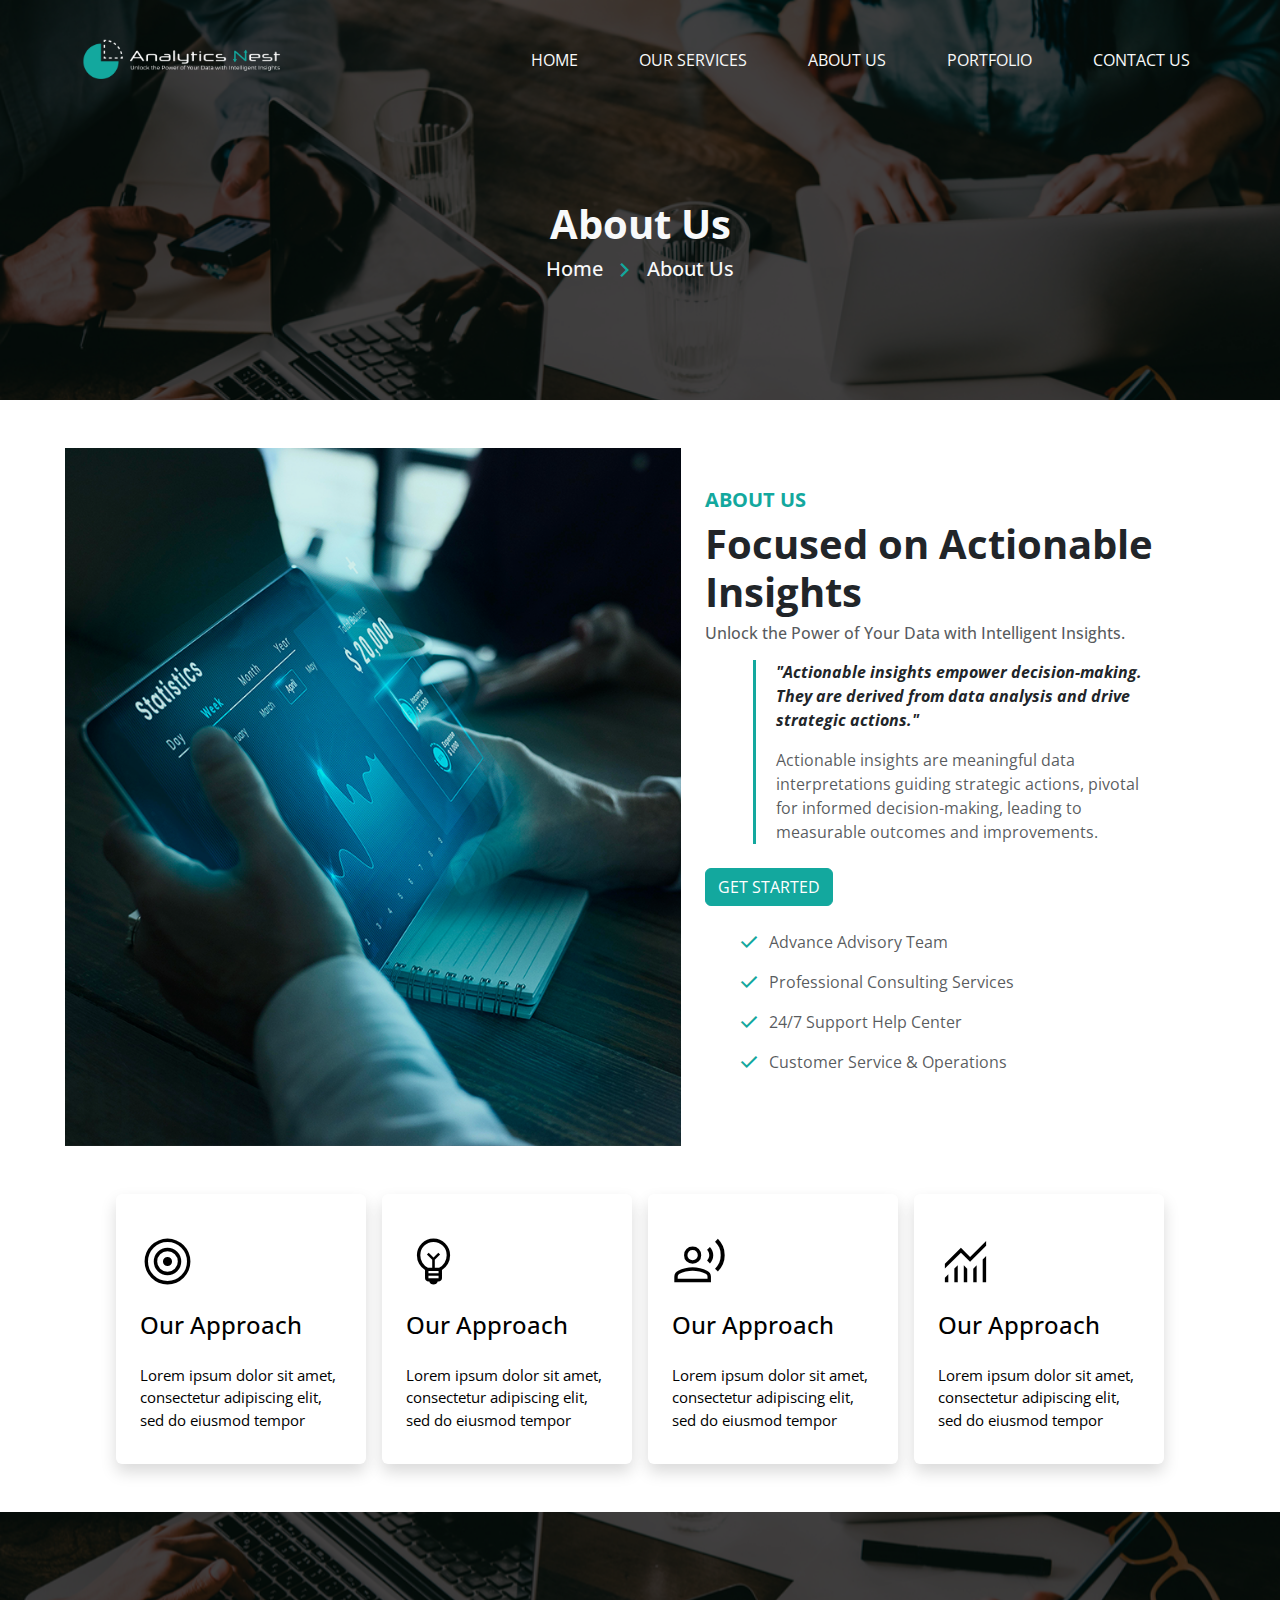
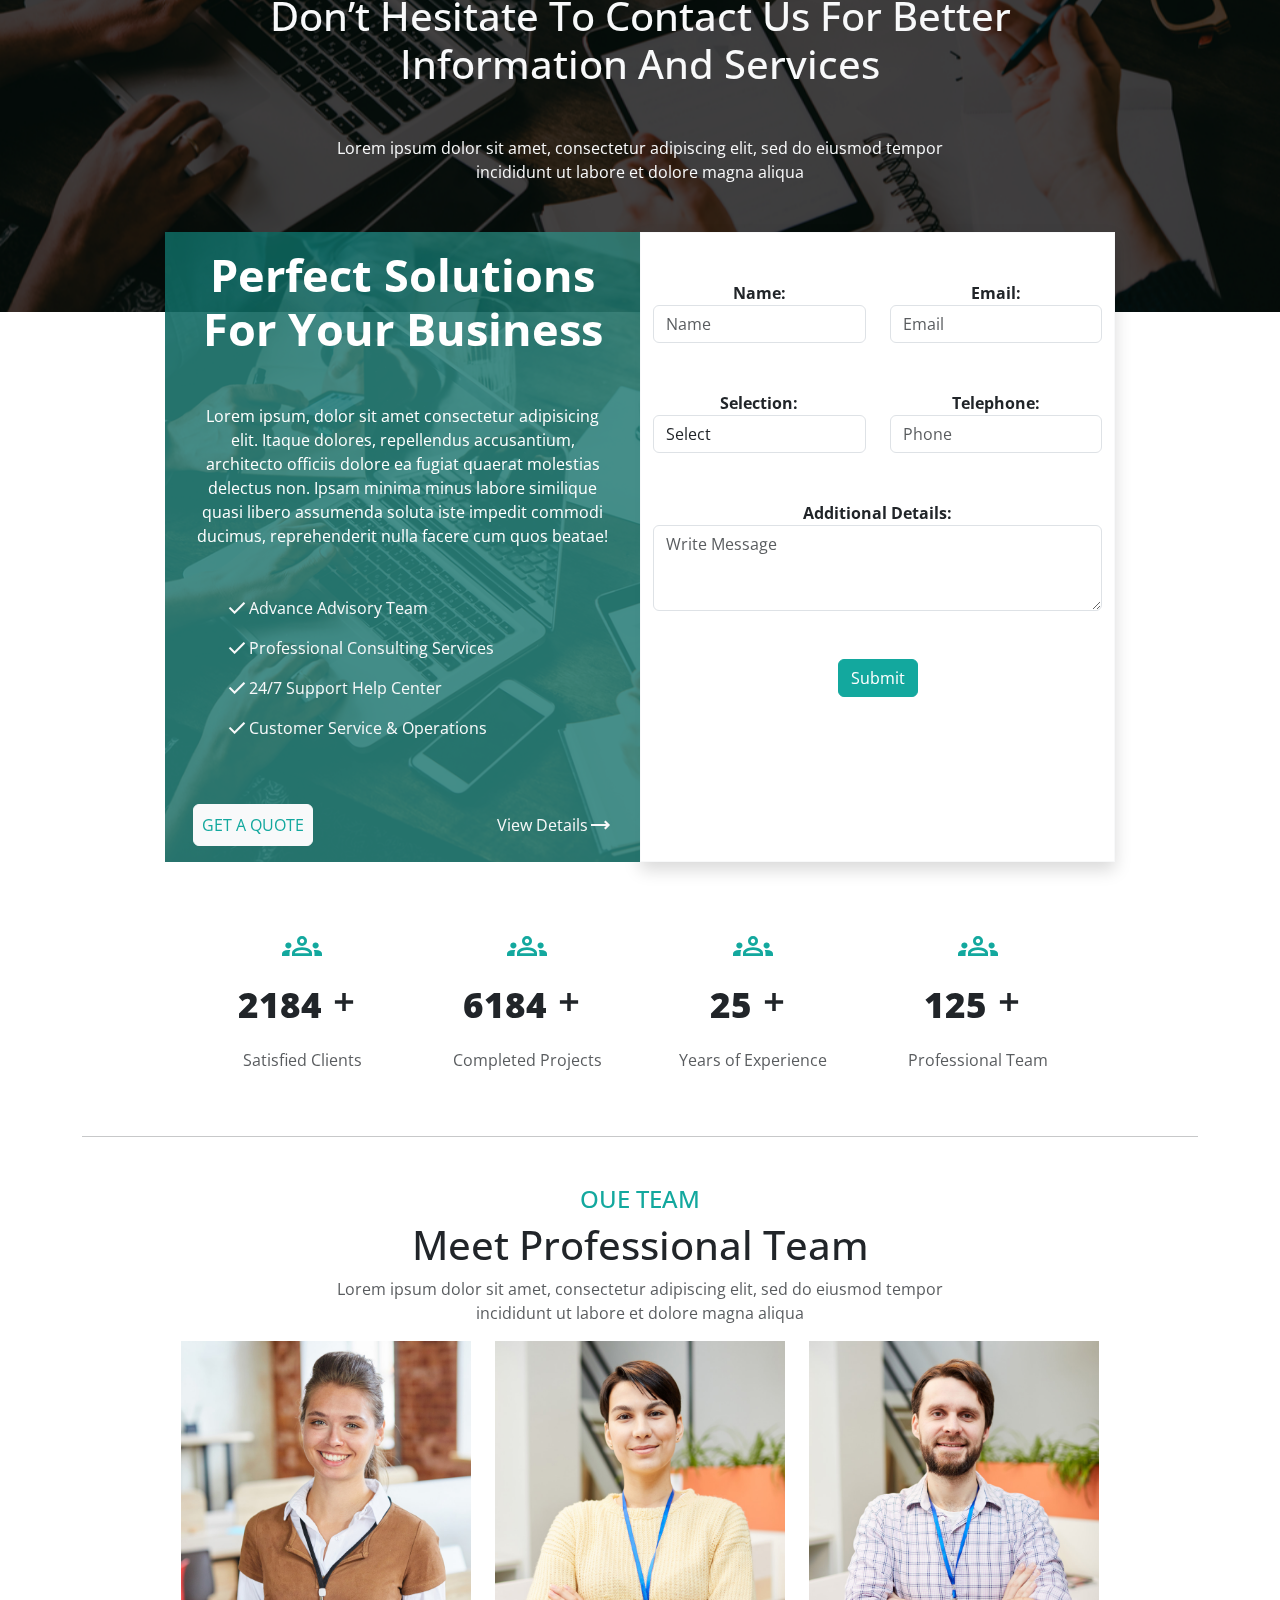
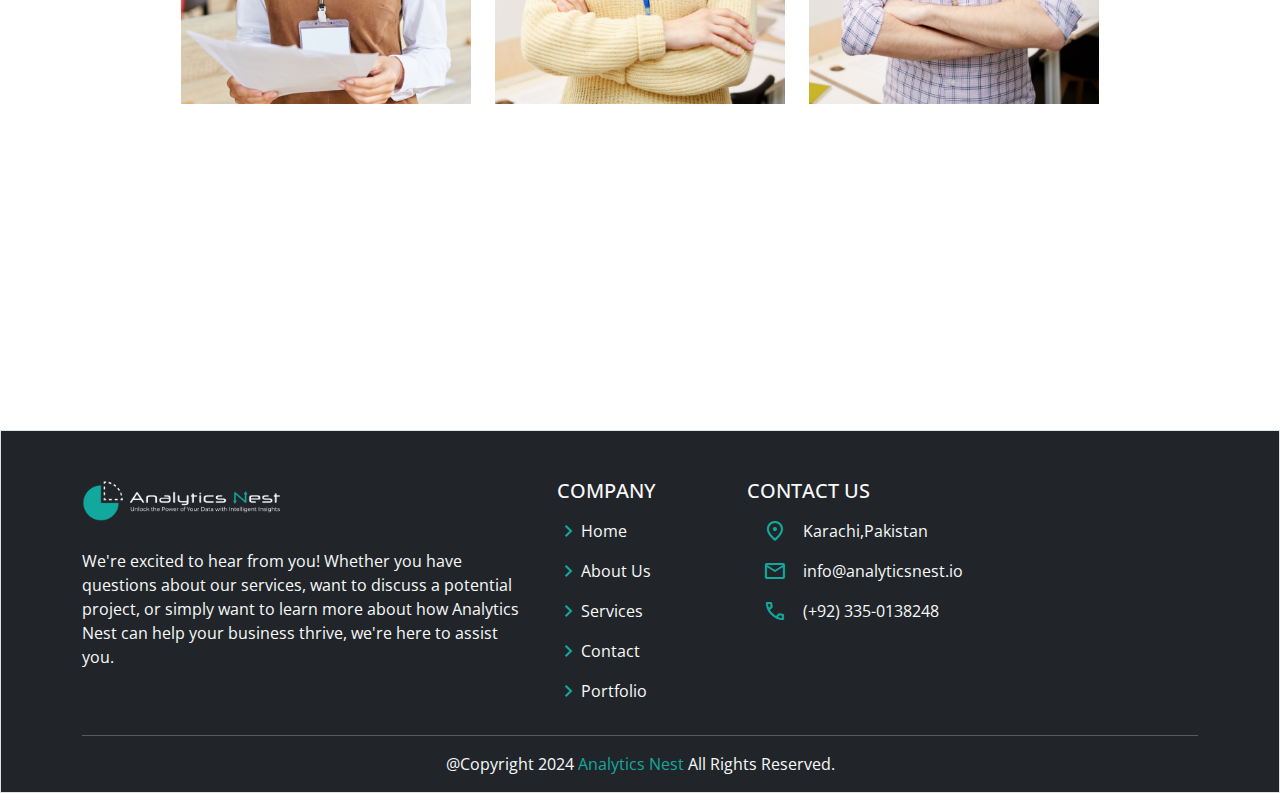
<file: about.html>
<!DOCTYPE html>
<html lang="en">
  <head>
    <meta charset="UTF-8" />
    <meta name="viewport" content="width=device-width, initial-scale=1.0" />
    <title>Analytics-About</title>
    <!-- Bootstrap 5 CSS -->
    <link
      href="https://cdn.jsdelivr.net/npm/bootstrap@5.3.0-alpha1/dist/css/bootstrap.min.css"
      rel="stylesheet"
    />
    <!-- Google Fonts -->
    <link
      href="https://fonts.googleapis.com/css2?family=Material+Symbols+Outlined:opsz,wght,FILL,GRAD@20..48,100..700,0..1,-50..200"
      rel="stylesheet"
    />
    <link
      href="https://fonts.googleapis.com/css2?family=Material+Symbols+Outlined:opsz,wght,FILL,GRAD@24,400,0,0"
      rel="stylesheet"
    />
    <link rel="preconnect" href="https://fonts.googleapis.com" />
    <link rel="preconnect" href="https://fonts.gstatic.com" crossorigin />
    <link
      href="https://fonts.googleapis.com/css2?family=Open+Sans:ital,wght@0,300..800;1,300..800&display=swap"
      rel="stylesheet"
    />
    <link rel="stylesheet" href="style.css" />
    <link rel="stylesheet" href="about.css" />
    <link rel="stylesheet" href="service.css">

    <!-- Bootstrap 5 JS -->
    <script src="https://cdn.jsdelivr.net/npm/@popperjs/core@2.11.6/dist/umd/popper.min.js"></script>
    <script src="https://cdn.jsdelivr.net/npm/bootstrap@5.3.0-alpha1/dist/js/bootstrap.min.js"></script>
    <style>
      .counter-result {
        font-size: 35px;
        font-weight: 800;
      }
    </style>
    <script>
      function createCounter(start, end, elementId) {
        let counter = start;
        const interval = setInterval(() => {
          document.getElementById(elementId).innerText = counter;
          if (counter === end) clearInterval(interval);
          else counter++;
        }, 1); // Adjust interval time here (milliseconds)
      }

      window.onload = function () {
        createCounter(2000, 4351, "counter1");
        createCounter(6000, 8625, "counter2");
        createCounter(1, 25, "counter3");
        createCounter(1, 125, "counter4");
      };
    </script>
  </head>

  <body>
   <!-- NAVBAR START -->
   <nav class="navbar navbar-expand-lg navbar-light">
    <div class="container">
      <a class="navbar-brand text-light" style="width: 200px" href="index.html"><img src="final-logoW.png"
          class="img-fluid" alt="" /></a>

      <button class="navbar-toggler bg-danger" type="button" data-bs-toggle="offcanvas" href="#offcanvasExample"
        role="button" aria-controls="offcanvasExample" aria-expanded="false" aria-label="Toggle navigation">
        <span class="navbar-toggler-icon"></span>
      </button>

      <div class="collapse navbar-collapse" id="navbarNav">
        <ul class="navbar-nav ms-auto">
          <li class="nav-item">
            <a class="nav-link text-light" href="index.html">HOME</a>
          </li>
          <li class="nav-item">
            <a class="nav-link text-light" href="service.html">OUR SERVICES</a>
          </li>
          <li class="nav-item">
            <a class="nav-link text-light" href="about.html">ABOUT US</a>
          </li>
          <li class="nav-item">
            <a class="nav-link text-light" href="portfolio.html">PORTFOLIO</a>
          </li>
          <li class="nav-item">
            <a class="nav-link text-light" href="contact.html">CONTACT US</a>
          </li>
        </ul>
      </div>
    </div>
  </nav>
  <!-- NAVBAR END -->

    <!-- CONTENT OVER BACKGROUND START -->
    <div class="bg-containerContact">
      <div
        class="bg-imageContact"
        style="background-image: url('background2.jpg')"
      ></div>
      <div class="container content">
        <div class="row rows justify-content-center">
          <div class="col-md-4 text-light text-center">
            <h1 class="fs-1 fw-bold">About Us</h1>

            <div class="d-flex align-items-center justify-content-center">
              <div>
                <h5>Home</h5>
              </div>
              <div class="px-2">
                <span class="material-symbols-outlined text-danger fs-3">
                  chevron_right
                </span>
              </div>
              <div>
                <h5>About Us</h5>
              </div>
            </div>
          </div>
        </div>
      </div>
    </div>
    <!-- CONTENT OVER BACKGROUND END -->

    <!-- OFF CANVAS START -->
    <div
      class="offcanvas offcanvas-start"
      tabindex="-1"
      id="offcanvasExample"
      aria-labelledby="offcanvasExampleLabel"
    >
      <div class="offcanvas-header bg-dark">
        <h5 class="offcanvas-title" id="offcanvasExampleLabel">
          <a class="navbar-brand text-light" style="width: 100px" href="#"
            ><img
              src="final-logoW.png"
              width="250px"
              class="img-fluid"
              alt=""
          /></a>
        </h5>
        <button
          type="button"
          class="btn-close text-reset bg-danger"
          data-bs-dismiss="offcanvas"
          aria-label="Close"
        ></button>
      </div>
      <div class="offcanvas-body bg-danger">
        <ul class="navbar-nav ms-auto">
          <li class="nav-item">
            <a class="nav-link text-light fw-bold mx-3" href="index.html">Home</a>
          </li>
          <li class="nav-item">
            <a class="nav-link text-light fw-bold mx-3" href="service.html"
              >Our Services</a
            >
          </li>
          <li class="nav-item">
            <a class="nav-link text-light fw-bold mx-3" href="about.html">About us</a>
          </li>
          <li class="nav-item">
            <a class="nav-link text-light fw-bold mx-3" href="portfolio.html">Portfolio</a>
          </li>
          <li class="nav-item">
            <a class="nav-link text-light fw-bold mx-3" href="contact.html">Contact us</a>
          </li>
        </ul>
      </div>
    </div>
    <!-- OFF CANVAS END -->

    <!-- ABOUT US START -->
    <div class="container-fluid mt-5">
      <div class="row">
        <div class="col-12 mx-auto">
          <div class="row rows justify-content-center">
            <div class="col-md-6 col-sm-12 order-md-1 order-2">
              <div>
                <img
                  src="About-Main2.png"
                  height="500px"
                  class="img-fluid"
                  alt=""
                />
              </div>
            </div>
            <div class="col-md-5 order-md-2 order-1">
              <div>
                <h5 class="text-danger fw-bold">ABOUT US</h5>
                <h1 class="fw-bold">Focused on Actionable Insights</h1>
                <h6 class="text-muted">
                  Unlock the Power of Your Data with Intelligent Insights.
                </h6>
                <div class="px-md-5 px-3 mt-3">
                  <div class="">
                    <div class="px-3" style="border-left: 3px solid #13a89e">
                      <p class="px-1 text-dark fst-italic fw-bold">
                        "Actionable insights empower decision-making. They are
                        derived from data analysis and drive strategic actions."
                      </p>
                      <p class="px-1 text-muted">
                        Actionable insights are meaningful data interpretations
                        guiding strategic actions, pivotal for informed
                        decision-making, leading to measurable outcomes and
                        improvements.
                      </p>
                    </div>
                  </div>
                </div>
                <a href="#" class="btn btn-danger mt-2">GET STARTED</a>
                <ul class="mt-4">
                  <li>
                    <div class="d-flex">
                      <span class="material-symbols-outlined text-danger"
                        >done</span
                      >
                      <p class="px-2 text-muted">Advance Advisory Team</p>
                    </div>
                  </li>
                  <li>
                    <div class="d-flex">
                      <span class="material-symbols-outlined text-danger"
                        >done</span
                      >
                      <p class="px-2 text-muted">
                        Professional Consulting Services
                      </p>
                    </div>
                  </li>
                  <li>
                    <div class="d-flex">
                      <span class="material-symbols-outlined text-danger"
                        >done</span
                      >
                      <p class="px-2 text-muted">24/7 Support Help Center</p>
                    </div>
                  </li>
                  <li>
                    <div class="d-flex">
                      <span class="material-symbols-outlined text-danger"
                        >done</span
                      >
                      <p class="px-2 text-muted">
                        Customer Service & Operations
                      </p>
                    </div>
                  </li>
                </ul>
              </div>
            </div>
          </div>
        </div>
      </div>
    </div>
    <!-- ABOUT US END -->

    <!-- FOUR CARDS START -->
    <div class="container-fluid mt-5">
      <div class="row justify-content-center">
        <!-- Card 1 -->
        <div
          class="col-lg-2 col-md-6 mx-md-2 mb-3 order-2 order-md-1 hoverCardAbout shadow mb-5 bg-body rounded"
        >
          <div class="p-4 hoverCardAbout-content my-auto">
            <span
              class="material-symbols-outlined mt-3"
              style="font-size: 55px"
            >
              target
            </span>
            <h4 class="mt-3">Our Approach</h4>
            <p class="threeCardsFont mt-4">
              Lorem ipsum dolor sit amet, consectetur adipiscing elit, sed do
              eiusmod tempor
            </p>
          </div>
          <div class="hoverCardAbout-overlay"></div>
        </div>
        <!-- Card 2 -->
        <div
          class="col-lg-2 col-md-6 mx-md-2 mb-3 order-2 order-md-1 hoverCardAbout shadow mb-5 bg-body rounded"
        >
          <div class="p-4 hoverCardAbout-content my-auto">
            <span
              class="material-symbols-outlined mt-3"
              style="font-size: 55px"
            >
              emoji_objects
            </span>
            <h4 class="mt-3">Our Approach</h4>
            <p class="threeCardsFont mt-4">
              Lorem ipsum dolor sit amet, consectetur adipiscing elit, sed do
              eiusmod tempor
            </p>
          </div>
          <div class="hoverCardAbout-overlay"></div>
        </div>
        <!-- Card 3 -->
        <div
          class="col-lg-2 col-md-6 mx-md-2 mb-3 order-2 order-md-1 hoverCardAbout shadow mb-5 bg-body rounded"
        >
          <div class="p-4 hoverCardAbout-content my-auto">
            <span
              class="material-symbols-outlined mt-3"
              style="font-size: 55px"
            >
              record_voice_over
            </span>
            <h4 class="mt-3">Our Approach</h4>
            <p class="threeCardsFont mt-4">
              Lorem ipsum dolor sit amet, consectetur adipiscing elit, sed do
              eiusmod tempor
            </p>
          </div>
          <div class="hoverCardAbout-overlay"></div>
        </div>
        <!-- Card 4 -->
        <div
          class="col-lg-2 col-md-6 mx-md-2 mb-3 order-2 order-md-1 hoverCardAbout shadow mb-5 bg-body rounded"
        >
          <div class="p-4 hoverCardAbout-content my-auto">
            <span
              class="material-symbols-outlined mt-3"
              style="font-size: 55px"
            >
              monitoring
            </span>
            <h4 class="mt-3">Our Approach</h4>
            <p class="threeCardsFont mt-4">
              Lorem ipsum dolor sit amet, consectetur adipiscing elit, sed do
              eiusmod tempor
            </p>
          </div>
          <div class="hoverCardAbout-overlay"></div>
        </div>
      </div>
    </div>
    <!-- FOUR CARDS START END -->

    <!-- PARALLEX START -->
    <div class="parallaxAbout-container">
      <div class="parallaxAbout">
        <img src="background2.jpg" alt="Image 1" />
      </div>
    </div>
    <div class="text-center">
      <img
        src="background2.jpg"
        class="responsiveAbout img-fluid"
        alt=""
      />
    </div>
    <!-- PARALLEX END -->

    <!-- BELOW PARALLEX EFFECT START -->
    <div class="container-fluid text-center changeAbout">
      <!-- over parallex one -->
      <div class="text-light">
        <h1>
          Don’t Hesitate To Contact Us For Better <br />
          Information And Services
        </h1>
      </div>
      <!-- over parallex two -->
      <div class="mx-auto text-light mt-5">
        <p>
          Lorem ipsum dolor sit amet, consectetur adipiscing elit, sed do
          eiusmod tempor <br />
          incididunt ut labore et dolore magna aliqua
        </p>
      </div>
      <!-- form -->
      <div class="container mt-5">
        <div class="row rowss">
          <div class="col-md-5 overlay background mb-5 ">
            <div class="">
              <div class="red-box bg-danger"></div>
              <div class="text p-3">
                <h1>Perfect Solutions For Your Business</h1>
                <p class="mt-5">
                  Lorem ipsum, dolor sit amet consectetur adipisicing elit.
                  Itaque dolores, repellendus accusantium, architecto officiis
                  dolore ea fugiat quaerat molestias delectus non. Ipsam minima
                  minus labore similique quasi libero assumenda soluta iste
                  impedit commodi ducimus, reprehenderit nulla facere cum quos
                  beatae!
                </p>
                <ul class="mt-5">
                  <li>
                    <div class="d-flex">
                      <span class="material-symbols-outlined text-light"
                        >done</span
                      >
                      <p class="text-light">Advance Advisory Team</p>
                    </div>
                  </li>
                  <li>
                    <div class="d-flex">
                      <span class="material-symbols-outlined text-light"
                        >done</span
                      >
                      <p class="text-light">Professional Consulting Services</p>
                    </div>
                  </li>
                  <li>
                    <div class="d-flex">
                      <span class="material-symbols-outlined text-light"
                        >done</span
                      >
                      <p class="text-light">24/7 Support Help Center</p>
                    </div>
                  </li>
                  <li>
                    <div class="d-flex">
                      <span class="material-symbols-outlined text-light"
                        >done</span
                      >
                      <p class="text-light">Customer Service & Operations</p>
                    </div>
                  </li>
                </ul>
                <div
                  class="d-flex justify-content-between align-items-center mt-5"
                >
                  <a href="#" class="btn btn-light btn-md p-2 text-danger"
                    >GET A QUOTE</a
                  >
                  <div class="text-light d-flex">
                    <a href="#" class="text-light">View Details</a>
                    <span class="material-symbols-outlined text-light ml-2"
                      >trending_flat</span
                    >
                  </div>
                </div>
              </div>
            </div>
          </div>

          <div class="col-md-5 bg-body border border-light shadow mb-5 bg-body">
            <form class="pb-3">
              <div class="row">
                <div class="col-lg-6 mt-5">
                  <div class="form-group">
                    <label for="name" class="fw-bold">Name:</label>
                    <input
                      type="text"
                      class="form-control"
                      id="name"
                      name="name"
                      placeholder="Name"
                      required
                    />
                  </div>
                </div>
                <div class="col-lg-6 mt-5">
                  <div class="form-group">
                    <label for="name" class="fw-bold">Email:</label>
                    <input
                      type="text"
                      class="form-control"
                      id="name"
                      name="name"
                      required
                      placeholder="Email"
                    />
                  </div>
                </div>
              </div>
              <div class="row">
                <div class="col-lg-6 mt-5">
                  <div class="form-group">
                    <label for="selection" class="fw-bold">Selection:</label>
                    <select
                      class="form-control"
                      id="selection"
                      name="selection"
                    >
                      <option value="option1">Select</option>
                      <option value="option2">IT Management</option>
                      <option value="option2">IT Management</option>
                      <option value="option2">IT Management</option>
                      <option value="option2">IT Management</option>
                    </select>
                  </div>
                </div>
                <div class="col-lg-6 mt-5">
                  <div class="form-group">
                    <label for="name" class="fw-bold">Telephone:</label>
                    <input
                      type="text"
                      class="form-control"
                      id="name"
                      name="name"
                      required
                      placeholder="Phone"
                    />
                  </div>
                </div>
              </div>
              <div class="form-group mt-5">
                <label for="additional-details" class="fw-bold"
                  >Additional Details:</label
                >
                <textarea
                  class="form-control"
                  id="additional-details"
                  name="additional-details"
                  rows="3"
                  placeholder="Write Message"
                ></textarea>
              </div>
              <button type="submit" class="mt-5 btn btn-danger">Submit</button>
            </form>
          </div>
        </div>
      </div>

      <!-- COUNTER START -->
      <div class="container-fluid">
        <div class="row justify-content-center">
          <div class="col-md-2 mx-md-2 mb-3 order-2 order-md-1">
            <div class="card border-0">
              <div class="card-body d-flex flex-column align-items-center">
                <h5 class="card-title">
                  <span class="material-symbols-outlined text-danger fs-1">
                    groups
                  </span>
                </h5>
                <div class="d-flex align-items-center">
                  <p class="card-text counter-result" id="counter1"></p>
                  <p>
                    <span class="material-symbols-outlined fs-3 mx-2 fw-bold"
                      >add</span
                    >
                  </p>
                </div>
                <p class="text-muted">Satisfied Clients</p>
              </div>
            </div>
          </div>
          <div class="col-md-2 mx-md-2 mb-3 order-2 order-md-1">
            <div class="card border-0">
              <div class="card-body d-flex flex-column align-items-center">
                <h5 class="card-title">
                  <span class="material-symbols-outlined text-danger fs-1">
                    groups
                  </span>
                </h5>
                <div class="d-flex align-items-center">
                  <p class="card-text counter-result" id="counter2"></p>
                  <p>
                    <span class="material-symbols-outlined fs-3 mx-2 fw-bold"
                      >add</span
                    >
                  </p>
                </div>
                <p class="text-muted">Completed Projects</p>
              </div>
            </div>
          </div>
          <div class="col-md-2 mx-md-2 mb-3 order-2 order-md-1">
            <div class="card border-0">
              <div class="card-body d-flex flex-column align-items-center">
                <h5 class="card-title">
                  <span class="material-symbols-outlined text-danger fs-1">
                    groups
                  </span>
                </h5>
                <div class="d-flex align-items-center">
                  <p class="card-text counter-result" id="counter3"></p>
                  <p>
                    <span class="material-symbols-outlined fs-3 mx-2 fw-bold"
                      >add</span
                    >
                  </p>
                </div>
                <p class="text-muted">Years of Experience</p>
              </div>
            </div>
          </div>
          <div class="col-md-2 mx-md-2 mb-3 order-2 order-md-1">
            <div class="card border-0">
              <div class="card-body d-flex flex-column align-items-center">
                <h5 class="card-title">
                  <span class="material-symbols-outlined text-danger fs-1">
                    groups
                  </span>
                </h5>
                <div class="d-flex align-items-center">
                  <p class="card-text counter-result" id="counter4"></p>
                  <p>
                    <span class="material-symbols-outlined fs-3 mx-2 fw-bold"
                      >add</span
                    >
                  </p>
                </div>
                <p class="text-muted">Professional Team</p>
              </div>
            </div>
          </div>
        </div>
      </div>
      <!-- COUNTER END -->

      <div class="container">
        <hr />
      </div>

      <!-- LAST DIV START -->
      <div class="container mt-5 text-center">
        <div class="text-danger">
          <h4>OUE TEAM</h4>
        </div>
        <div class="fw-bold">
          <h1>Meet Professional Team</h1>
        </div>
        <div class="mx-auto text-muted">
          <p>
            Lorem ipsum dolor sit amet, consectetur adipiscing elit, sed do
            eiusmod tempor<br />incididunt ut labore et dolore magna aliqua
          </p>
        </div>
      </div>
      <div class="container-fluid">
        <div class="row justify-content-center">
          <div class="col-lg-3 col-md-6 col-sm-12">
            <div class="img-fluid-container">
              <img src="team-3.jpg" class="img-fluid" alt="" />
              <div class="changes">
                <div
                  class="position text-center d-flex justify-content-center flex-column"
                >
                  <h4>Shanai Yoder</h4>
                  <h6>IT Consultant</h6>
                  <div>
                    <a href=""><img src="fb.svg" alt="" /></a>
                    <a href=""><img src="link.svg" alt="" /></a>
                    <a href=""><img src="insta.svg" alt="" /></a>
                  </div>
                </div>
              </div>
            </div>
          </div>

          <div class="col-lg-3 col-md-6 col-sm-12">
            <div class="img-fluid-container">
              <img src="team-1.jpg" class="img-fluid" alt="" />
              <div class="changes">
                <div
                  class="position text-center d-flex justify-content-center flex-column"
                >
                  <h4>Dina Parsons</h4>
                  <h6>HR Officer</h6>
                  <div>
                    <a href=""><img src="fb.svg" alt="" /></a>
                    <a href=""><img src="link.svg" alt="" /></a>
                    <a href=""><img src="insta.svg" alt="" /></a>
                  </div>
                </div>
              </div>
            </div>
          </div>

          <div class="col-lg-3 col-md-6 col-sm-12">
            <div class="img-fluid-container">
              <img src="team-2.jpg" class="img-fluid" alt="" />
              <div class="changes">
                <div
                  class="position text-center d-flex justify-content-center flex-column"
                >
                  <h4>Roxie Hodgson</h4>
                  <h6>CEO Mindtech</h6>
                  <div>
                    <a href=""><img src="fb.svg" alt="" /></a>
                    <a href=""><img src="link.svg" alt="" /></a>
                    <a href=""><img src="insta.svg" alt="" /></a>
                  </div>
                </div>
              </div>
            </div>
          </div>
        </div>
      </div>
      <!-- LAST DIV END -->
    </div>
    <!-- BELOW PARALLEX EFFECT END -->

      <!-- FOOTER START -->
    <footer>
      <div class="container-fluid border bg-dark">
        <div class="container">
          <div class="row">
            <div class="col-md-5 text-light">
              <div class="px-lg-0 mt-4 px-sm-0 px-md-0">
                <img src="final-logoW.png" width="200px" alt="" />
              </div>
              <div>
                <p>
                 We're excited to hear from you! Whether you have questions about our services, want to discuss a potential project, or simply want to learn more about how Analytics Nest can help your business thrive, we're here to assist you.
                </p>
              </div>
            </div>
            <div class="col-md-2 text-light">
              <h5 class="mt-5">COMPANY</h5>
              <div class="mt-3">
                <li>
                  <div class="d-flex">
                    <span class="material-symbols-outlined text-danger">
                      chevron_right
                    </span>
                    <p class="text-light">Home</p>
                  </div>
                </li>
                <li>
                  <div class="d-flex">
                    <span class="material-symbols-outlined text-danger">
                      chevron_right
                    </span>
                    <p class="text-light">About Us</p>
                  </div>
                </li>
                <li>
                  <div class="d-flex">
                    <span class="material-symbols-outlined text-danger">
                      chevron_right
                    </span>
                    <p class="text-light">Services</p>
                  </div>
                </li>
                <li>
                  <div class="d-flex">
                    <span class="material-symbols-outlined text-danger">
                      chevron_right
                    </span>
                    <p class="text-light">Contact</p>
                  </div>
                </li>
                <li>
                  <div class="d-flex">
                    <span class="material-symbols-outlined text-danger">
                      chevron_right
                    </span>
                    <p class="text-light">Portfolio</p>
                  </div>
                </li>
              </div>
            </div>

            <div class="col-md-3 text-light">
              <h5 class="mt-5">CONTACT US</h5>
              <div class="mt-3">
                <li>
                  <div class="d-flex">
                    <span class="material-symbols-outlined px-3 text-danger">
                      location_on
                    </span>
                    <p class="text-light">Karachi,Pakistan</p>
                  </div>
                </li>
                <li>
                  <div class="d-flex">
                    <span class="material-symbols-outlined px-3 text-danger">
                      mail
                    </span>
                    <p class="text-light">info@analyticsnest.io</p>
                  </div>
                </li>
                <li>
                  <div class="d-flex">
                    <span class="material-symbols-outlined px-3 text-danger">
                      call
                    </span>
                    <p class="text-light">(+92) 335-0138248</p>
                  </div>
                </li>
              </div>
            </div>
          </div>
        </div>

        <div class="container"><hr class="text-light" /></div>

        <div class="container">
          <div class="row">
            <div class="col-lg-12 col-md-12 col-sm-12 text-center">
              <p class="text-light">
                @Copyright 2024
                <span class="text-danger">Analytics Nest</span> All Rights
                Reserved.
              </p>
            </div>
          </div>
        </div>
      </div>
    </footer>
    <!-- FOOTER END -->
    <script src="script.js"></script>
  </body>
</html>
</file>
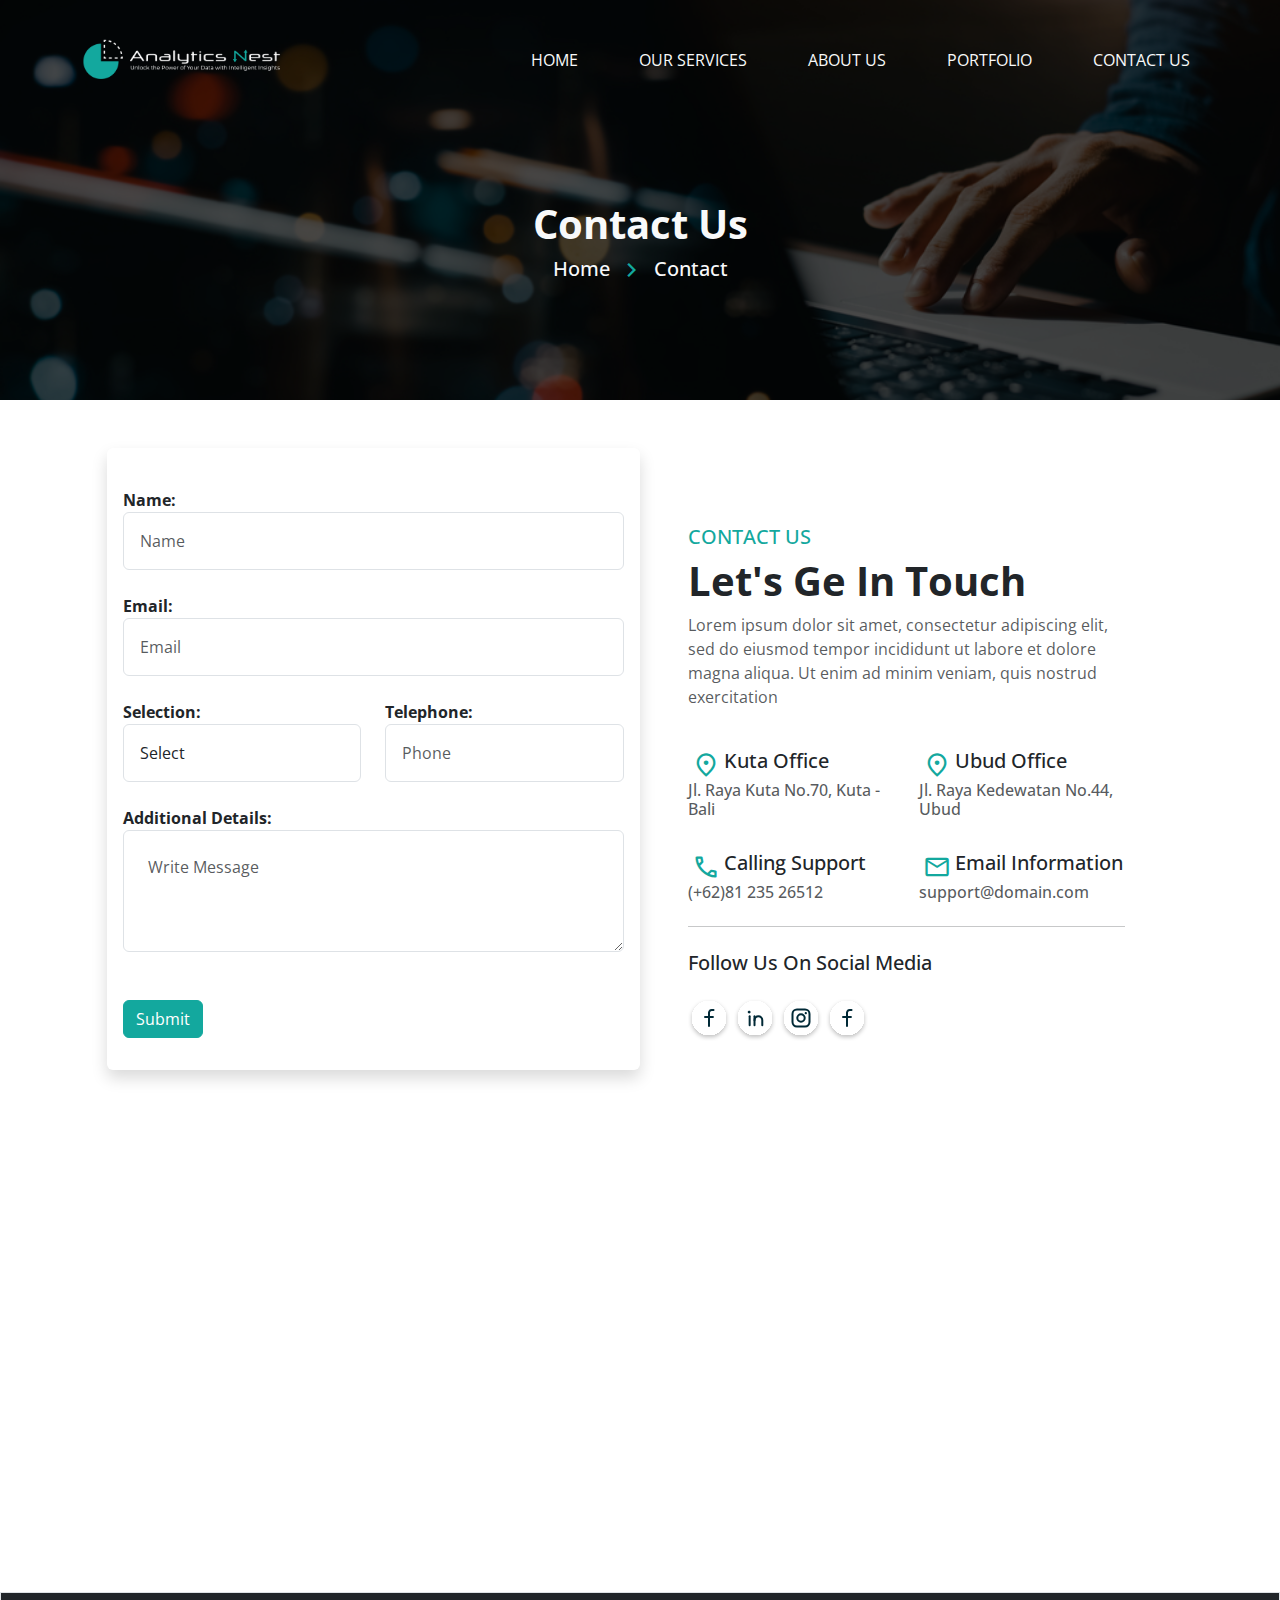
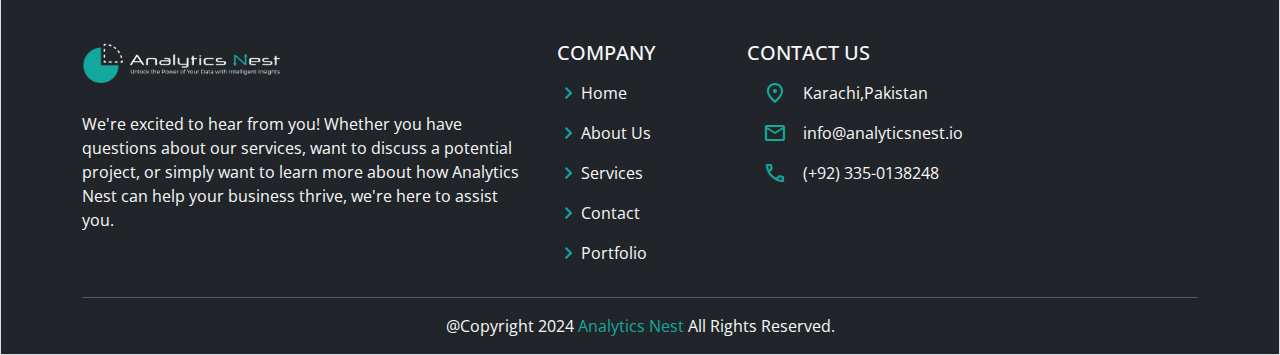
<file: contact.html>
<!DOCTYPE html>
<html lang="en">
  <head>
    <meta charset="UTF-8" />
    <meta name="viewport" content="width=device-width, initial-scale=1.0" />
    <title>Analytics-Contact</title>
    <!-- Bootstrap 5 CSS -->
    <link
      href="https://cdn.jsdelivr.net/npm/bootstrap@5.3.0-alpha1/dist/css/bootstrap.min.css"
      rel="stylesheet"
    />
    <!-- Google Fonts -->
    <link
      href="https://fonts.googleapis.com/css2?family=Material+Symbols+Outlined:opsz,wght,FILL,GRAD@20..48,100..700,0..1,-50..200"
      rel="stylesheet"
    />
    <link
      href="https://fonts.googleapis.com/css2?family=Material+Symbols+Outlined:opsz,wght,FILL,GRAD@24,400,0,0"
      rel="stylesheet"
    />
    <link rel="preconnect" href="https://fonts.googleapis.com" />
    <link rel="preconnect" href="https://fonts.gstatic.com" crossorigin />
    <link
      href="https://fonts.googleapis.com/css2?family=Open+Sans:ital,wght@0,300..800;1,300..800&display=swap"
      rel="stylesheet"
    />
    <link rel="stylesheet" href="style.css" />
    <link rel="stylesheet" href="about.css" />
    <link rel="stylesheet" href="service.css" />

    <!-- Bootstrap 5 JS -->
    <script src="https://cdn.jsdelivr.net/npm/@popperjs/core@2.11.6/dist/umd/popper.min.js"></script>
    <script src="https://cdn.jsdelivr.net/npm/bootstrap@5.3.0-alpha1/dist/js/bootstrap.min.js"></script>
  </head>

  <body>
    <!-- NAVBAR START -->
    <nav class="navbar navbar-expand-lg navbar-light">
      <div class="container">
        <a
          class="navbar-brand text-light"
          style="width: 200px"
          href="index.html"
          ><img src="final-logoW.png" class="img-fluid" alt=""
        /></a>

        <button
          class="navbar-toggler bg-danger"
          type="button"
          data-bs-toggle="offcanvas"
          href="#offcanvasExample"
          role="button"
          aria-controls="offcanvasExample"
          aria-expanded="false"
          aria-label="Toggle navigation"
        >
          <span class="navbar-toggler-icon"></span>
        </button>

        <div class="collapse navbar-collapse" id="navbarNav">
          <ul class="navbar-nav ms-auto">
            <li class="nav-item">
              <a class="nav-link text-light" href="index.html">HOME</a>
            </li>
            <li class="nav-item">
              <a class="nav-link text-light" href="service.html"
                >OUR SERVICES</a
              >
            </li>
            <li class="nav-item">
              <a class="nav-link text-light" href="about.html">ABOUT US</a>
            </li>
            <li class="nav-item">
              <a class="nav-link text-light" href="portfolio.html">PORTFOLIO</a>
            </li>
            <li class="nav-item">
              <a class="nav-link text-light" href="contact.html">CONTACT US</a>
            </li>
          </ul>
        </div>
      </div>
    </nav>
    <!-- NAVBAR END -->

    <!-- CONTENT OVER BACKGROUND START -->
    <div class="bg-containerContact">
      <div
        class="bg-imageContact"
        style="background-image: url('background3.jpg')"
      ></div>
      <div class="container content">
        <div class="row rows justify-content-center">
          <div class="col-md-4 text-light text-center">
            <h1 class="fs-1 fw-bold">Contact Us</h1>

            <div class="d-flex align-items-center justify-content-center">
              <div><h5>Home</h5></div>
              <div class="px-2">
                <span class="material-symbols-outlined text-danger fs-3">
                  chevron_right
                </span>
              </div>
              <div><h5>Contact</h5></div>
            </div>
          </div>
        </div>
      </div>
    </div>
    <!-- CONTENT OVER BACKGROUND END -->

    <!-- OFF CANVAS START -->
    <div
      class="offcanvas offcanvas-start"
      tabindex="-1"
      id="offcanvasExample"
      aria-labelledby="offcanvasExampleLabel"
    >
      <div class="offcanvas-header bg-dark">
        <h5 class="offcanvas-title" id="offcanvasExampleLabel">
          <a class="navbar-brand text-light" style="width: 100px" href="#"
            ><img
              src="final-logoW.png"
              width="250px"
              class="img-fluid"
              alt=""
          /></a>
        </h5>
        <button
          type="button"
          class="btn-close text-reset bg-danger"
          data-bs-dismiss="offcanvas"
          aria-label="Close"
        ></button>
      </div>
      <div class="offcanvas-body bg-danger">
        <ul class="navbar-nav ms-auto">
          <li class="nav-item">
            <a class="nav-link text-light fw-bold mx-3" href="index.html"
              >Home</a
            >
          </li>
          <li class="nav-item">
            <a class="nav-link text-light fw-bold mx-3" href="service.html"
              >Our Services</a
            >
          </li>
          <li class="nav-item">
            <a class="nav-link text-light fw-bold mx-3" href="about.html"
              >About us</a
            >
          </li>
          <li class="nav-item">
            <a class="nav-link text-light fw-bold mx-3" href="portfolio.html"
              >Portfolio</a
            >
          </li>
          <li class="nav-item">
            <a class="nav-link text-light fw-bold mx-3" href="contact.html"
              >Contact us</a
            >
          </li>
        </ul>
      </div>
    </div>
    <!-- OFF CANVAS END -->

    <!-- CONTACT FORM START -->
    <div class="container-fluid mt-5">
      <div class="row">
        <div class="col-10 mx-auto">
          <div class="row rows">
            <div class="col-md-6 shadow p-3 mb-5 bg-body rounded">
              <form class="pb-3">
                <div class="row">
                  <div class="col-lg-12 mt-4">
                    <div class="form-group">
                      <label for="name" class="fw-bold">Name:</label>
                      <input
                        type="text"
                        class="form-control p-3"
                        id="name"
                        name="name"
                        placeholder="Name"
                        required
                      />
                    </div>
                  </div>
                  <div class="col-lg-12 mt-4">
                    <div class="form-group">
                      <label for="name" class="fw-bold">Email:</label>
                      <input
                        type="text"
                        class="form-control p-3"
                        id="name"
                        name="name"
                        required
                        placeholder="Email"
                      />
                    </div>
                  </div>
                </div>
                <div class="row">
                  <div class="col-lg-6 mt-4">
                    <div class="form-group">
                      <label for="selection" class="fw-bold">Selection:</label>
                      <select
                        class="form-control p-3"
                        id="selection"
                        name="selection"
                      >
                        <option value="option1">Select</option>
                        <option value="option2">IT Management</option>
                        <option value="option2">IT Management</option>
                        <option value="option2">IT Management</option>
                        <option value="option2">IT Management</option>
                      </select>
                    </div>
                  </div>
                  <div class="col-lg-6 mt-4">
                    <div class="form-group">
                      <label for="name" class="fw-bold">Telephone:</label>
                      <input
                        type="text"
                        class="form-control p-3"
                        id="name"
                        name="name"
                        required
                        placeholder="Phone"
                      />
                    </div>
                  </div>
                </div>
                <div class="form-group mt-4">
                  <label for="additional-details" class="fw-bold"
                    >Additional Details:</label
                  >
                  <textarea
                    class="form-control p-4"
                    id="additional-details"
                    name="additional-details"
                    rows="3"
                    placeholder="Write Message"
                  ></textarea>
                </div>
                <button type="submit" class="mt-5 btn btn-danger">
                  Submit
                </button>
              </form>
            </div>
            <div class="col-md-6 px-md-5">
              <div><h5 class="text-danger">CONTACT US</h5></div>
              <div><h1 class="text-dark fw-bold">Let's Ge In Touch</h1></div>
              <div>
                <p class="text-muted">
                  Lorem ipsum dolor sit amet, consectetur adipiscing elit, sed
                  do eiusmod tempor incididunt ut labore et dolore magna aliqua.
                  Ut enim ad minim veniam, quis nostrud exercitation
                </p>
              </div>
              <div class="row rows">
                <div class="col-md-6 mt-4">
                  <div class="d-flex align-items-center">
                    <span
                      class="material-symbols-outlined px-1 fs-3 text-danger"
                    >
                      location_on
                    </span>
                    <h5 class="text-dark">Kuta Office</h5>
                  </div>
                  <div>
                    <h6 class="text-muted">Jl. Raya Kuta No.70, Kuta - Bali</h6>
                  </div>
                </div>
                <div class="col-md-6 mt-4">
                  <div class="d-flex align-items-center">
                    <span
                      class="material-symbols-outlined px-1 fs-3 text-danger"
                    >
                      location_on
                    </span>
                    <h5 class="text-datk">Ubud Office</h5>
                  </div>
                  <div>
                    <h6 class="text-muted">Jl. Raya Kedewatan No.44, Ubud</h6>
                  </div>
                </div>
              </div>

              <div class="row rows">
                <div class="col-md-6 mt-4">
                  <div class="d-flex align-items-center">
                    <span
                      class="material-symbols-outlined px-1 fs-3 text-danger"
                    >
                      call
                    </span>
                    <h5 class="text-dark">Calling Support</h5>
                  </div>
                  <div>
                    <h6 class="text-muted">(+62)81 235 26512</h6>
                  </div>
                </div>
                <div class="col-md-6 mt-4">
                  <div class="d-flex align-items-center">
                    <span
                      class="material-symbols-outlined px-1 fs-3 text-danger"
                    >
                      mail
                    </span>
                    <h5 class="text-datk">Email Information</h5>
                  </div>
                  <div>
                    <h6 class="text-muted">support@domain.com</h6>
                  </div>
                </div>
              </div>

              <hr />

              <div>
                <h5 class="text-dark mt-4">Follow Us On Social Media</h5>
              </div>
              <div class="mt-4">
                <a href=""><img src="fb.svg" alt="" /></a>
                <a href=""><img src="link.svg" alt="" /></a>
                <a href=""><img src="insta.svg" alt="" /></a>
                <a href=""><img src="fb.svg" alt="" /></a>
              </div>
            </div>
          </div>
        </div>
      </div>
    </div>
    <!-- CONTACT FORM END -->

    <!-- GOOGLE MAP START -->
    <div class="container-fluid mt-4">
      <div class="row">
        <iframe
          src="https://www.google.com/maps/embed?pb=!1m14!1m8!1m3!1d1971.8378367499436!2d115.177064!3d-8.722315!3m2!1i1024!2i768!4f13.1!3m3!1m2!1s0x2dd246b6c57f7a27%3A0xe5376cbdb0cc09d!2sJl.%20Raya%20Kuta%2C%20Kuta%2C%20Kec.%20Kuta%2C%20Kabupaten%20Badung%2C%20Bali%2080361%2C%20Indonesia!5e0!3m2!1sen!2sus!4v1709385287792!5m2!1sen!2sus"
          width="600"
          height="450"
          style="border: 0"
          allowfullscreen=""
          loading="lazy"
          referrerpolicy="no-referrer-when-downgrade"
        ></iframe>
      </div>
    </div>
    <!-- GOOGLE MAP END  -->

      <!-- FOOTER START -->
    <footer>
      <div class="container-fluid border bg-dark">
        <div class="container">
          <div class="row">
            <div class="col-md-5 text-light">
              <div class="px-lg-0 mt-4 px-sm-0 px-md-0">
                <img src="final-logoW.png" width="200px" alt="" />
              </div>
              <div>
                <p>
                 We're excited to hear from you! Whether you have questions about our services, want to discuss a potential project, or simply want to learn more about how Analytics Nest can help your business thrive, we're here to assist you.
                </p>
              </div>
            </div>
            <div class="col-md-2 text-light">
              <h5 class="mt-5">COMPANY</h5>
              <div class="mt-3">
                <li>
                  <div class="d-flex">
                    <span class="material-symbols-outlined text-danger">
                      chevron_right
                    </span>
                    <p class="text-light">Home</p>
                  </div>
                </li>
                <li>
                  <div class="d-flex">
                    <span class="material-symbols-outlined text-danger">
                      chevron_right
                    </span>
                    <p class="text-light">About Us</p>
                  </div>
                </li>
                <li>
                  <div class="d-flex">
                    <span class="material-symbols-outlined text-danger">
                      chevron_right
                    </span>
                    <p class="text-light">Services</p>
                  </div>
                </li>
                <li>
                  <div class="d-flex">
                    <span class="material-symbols-outlined text-danger">
                      chevron_right
                    </span>
                    <p class="text-light">Contact</p>
                  </div>
                </li>
                <li>
                  <div class="d-flex">
                    <span class="material-symbols-outlined text-danger">
                      chevron_right
                    </span>
                    <p class="text-light">Portfolio</p>
                  </div>
                </li>
              </div>
            </div>

            <div class="col-md-3 text-light">
              <h5 class="mt-5">CONTACT US</h5>
              <div class="mt-3">
                <li>
                  <div class="d-flex">
                    <span class="material-symbols-outlined px-3 text-danger">
                      location_on
                    </span>
                    <p class="text-light">Karachi,Pakistan</p>
                  </div>
                </li>
                <li>
                  <div class="d-flex">
                    <span class="material-symbols-outlined px-3 text-danger">
                      mail
                    </span>
                    <p class="text-light">info@analyticsnest.io</p>
                  </div>
                </li>
                <li>
                  <div class="d-flex">
                    <span class="material-symbols-outlined px-3 text-danger">
                      call
                    </span>
                    <p class="text-light">(+92) 335-0138248</p>
                  </div>
                </li>
              </div>
            </div>
          </div>
        </div>

        <div class="container"><hr class="text-light" /></div>

        <div class="container">
          <div class="row">
            <div class="col-lg-12 col-md-12 col-sm-12 text-center">
              <p class="text-light">
                @Copyright 2024
                <span class="text-danger">Analytics Nest</span> All Rights
                Reserved.
              </p>
            </div>
          </div>
        </div>
      </div>
    </footer>
    <!-- FOOTER END -->
    <script src="script.js"></script>
  </body>
</html>
</file>
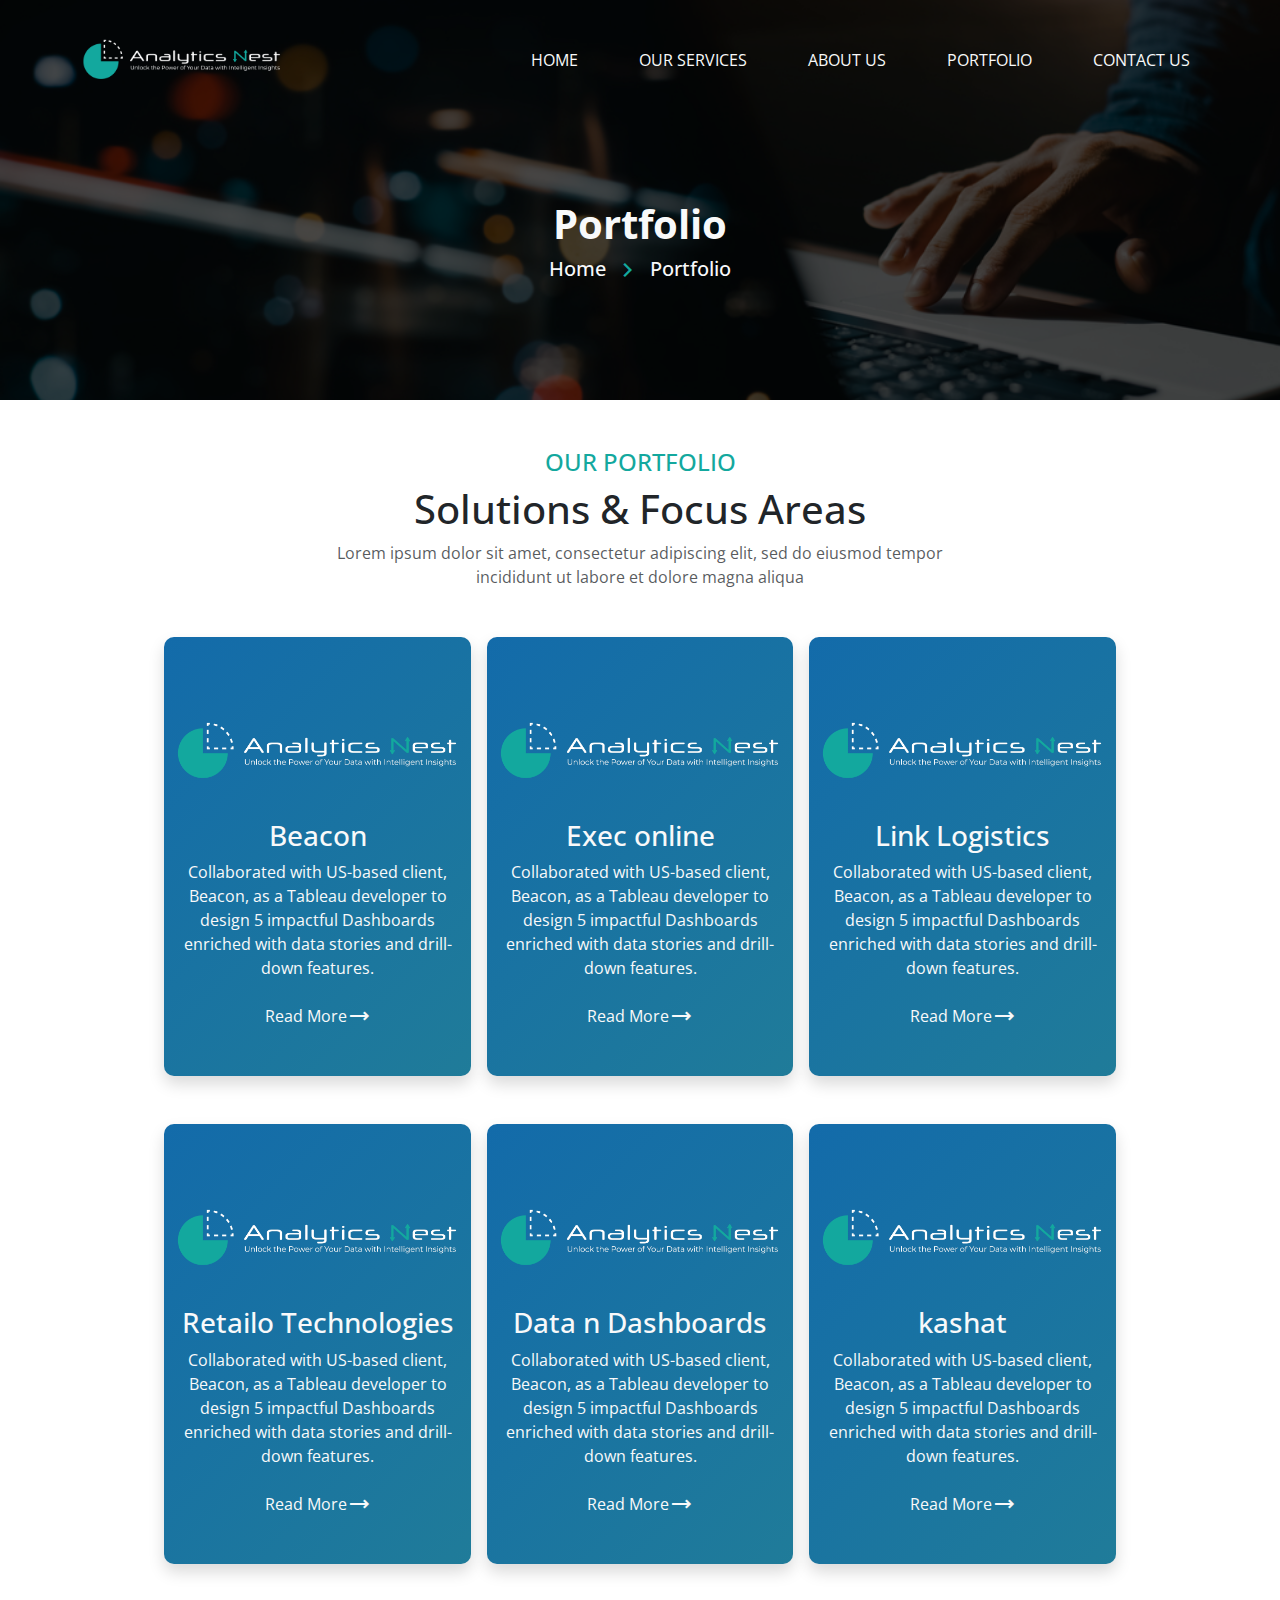
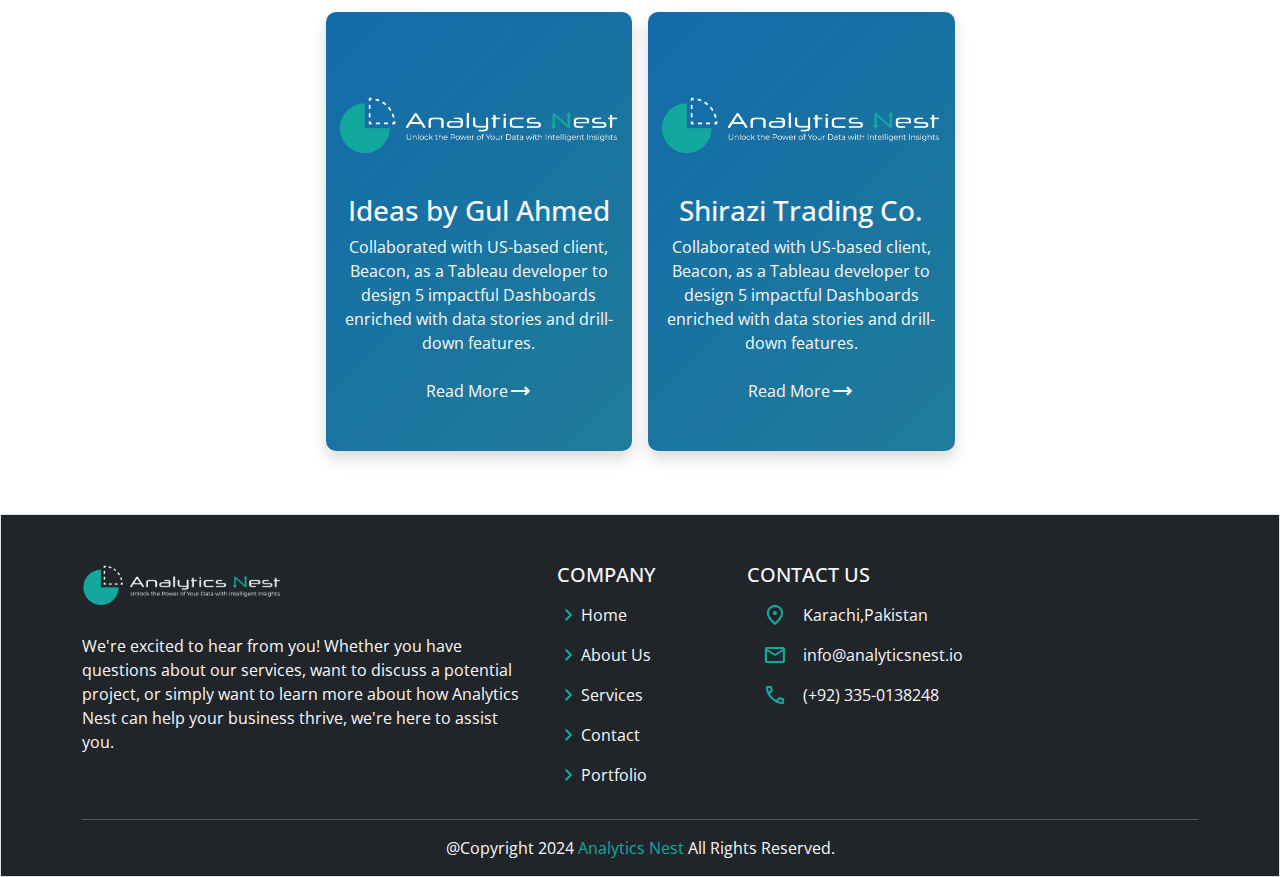
<file: portfolio.html>
<!DOCTYPE html>
<html lang="en">
  <head>
    <meta charset="UTF-8" />
    <meta name="viewport" content="width=device-width, initial-scale=1.0" />
    <title>Analytics-Portfolio</title>
    <!-- Bootstrap 5 CSS -->
    <link
      href="https://cdn.jsdelivr.net/npm/bootstrap@5.3.0-alpha1/dist/css/bootstrap.min.css"
      rel="stylesheet"
    />
    <!-- Google Fonts -->
    <link
      href="https://fonts.googleapis.com/css2?family=Material+Symbols+Outlined:opsz,wght,FILL,GRAD@20..48,100..700,0..1,-50..200"
      rel="stylesheet"
    />
    <link
      href="https://fonts.googleapis.com/css2?family=Material+Symbols+Outlined:opsz,wght,FILL,GRAD@24,400,0,0"
      rel="stylesheet"
    />
    <link rel="preconnect" href="https://fonts.googleapis.com" />
    <link rel="preconnect" href="https://fonts.gstatic.com" crossorigin />
    <link
      href="https://fonts.googleapis.com/css2?family=Open+Sans:ital,wght@0,300..800;1,300..800&display=swap"
      rel="stylesheet"
    />
    <link rel="stylesheet" href="style.css" />
    <link rel="stylesheet" href="about.css" />
    <link rel="stylesheet" href="service.css" />

    <!-- Bootstrap 5 JS -->
    <script src="https://cdn.jsdelivr.net/npm/@popperjs/core@2.11.6/dist/umd/popper.min.js"></script>
    <script src="https://cdn.jsdelivr.net/npm/bootstrap@5.3.0-alpha1/dist/js/bootstrap.min.js"></script>
    <style>
 
    </style>
  </head>

  <body>
    <!-- NAVBAR START -->
    <nav class="navbar navbar-expand-lg navbar-light">
      <div class="container">
        <a
          class="navbar-brand text-light"
          style="width: 200px"
          href="index.html"
          ><img src="final-logoW.png" class="img-fluid" alt=""
        /></a>

        <button
          class="navbar-toggler bg-danger"
          type="button"
          data-bs-toggle="offcanvas"
          href="#offcanvasExample"
          role="button"
          aria-controls="offcanvasExample"
          aria-expanded="false"
          aria-label="Toggle navigation"
        >
          <span class="navbar-toggler-icon"></span>
        </button>

        <div class="collapse navbar-collapse" id="navbarNav">
          <ul class="navbar-nav ms-auto">
            <li class="nav-item">
              <a class="nav-link text-light" href="index.html">HOME</a>
            </li>
            <li class="nav-item">
              <a class="nav-link text-light" href="service.html"
                >OUR SERVICES</a
              >
            </li>
            <li class="nav-item">
              <a class="nav-link text-light" href="about.html">ABOUT US</a>
            </li>
            <li class="nav-item">
              <a class="nav-link text-light" href="portfolio.html">PORTFOLIO</a>
            </li>
            <li class="nav-item">
              <a class="nav-link text-light" href="contact.html">CONTACT US</a>
            </li>
          </ul>
        </div>
      </div>
    </nav>
    <!-- NAVBAR END -->

    <!-- CONTENT OVER BACKGROUND START -->
    <div class="bg-containerContact">
      <div
        class="bg-imageContact"
        style="background-image: url('background3.jpg')"
      ></div>
      <div class="container content">
        <div class="row rows justify-content-center">
          <div class="col-md-4 text-light text-center">
            <h1 class="fs-1 fw-bold">Portfolio</h1>

            <div class="d-flex align-items-center justify-content-center">
              <div><h5>Home</h5></div>
              <div class="px-2">
                <span class="material-symbols-outlined text-danger fs-3">
                  chevron_right
                </span>
              </div>
              <div><h5>Portfolio</h5></div>
            </div>
          </div>
        </div>
      </div>
    </div>
    <!-- CONTENT OVER BACKGROUND END -->

     <!-- OFF CANVAS START -->
     <div
     class="offcanvas offcanvas-start"
     tabindex="-1"
     id="offcanvasExample"
     aria-labelledby="offcanvasExampleLabel"
   >
     <div class="offcanvas-header bg-dark">
       <h5 class="offcanvas-title" id="offcanvasExampleLabel">
         <a class="navbar-brand text-light" style="width: 100px" href="#"
           ><img
             src="final-logoW.png"
             width="250px"
             class="img-fluid"
             alt=""
         /></a>
       </h5>
       <button
         type="button"
         class="btn-close text-reset bg-danger"
         data-bs-dismiss="offcanvas"
         aria-label="Close"
       ></button>
     </div>
     <div class="offcanvas-body bg-danger">
       <ul class="navbar-nav ms-auto">
         <li class="nav-item">
           <a class="nav-link text-light fw-bold mx-3" href="index.html">Home</a>
         </li>
         <li class="nav-item">
           <a class="nav-link text-light fw-bold mx-3" href="service.html"
             >Our Services</a
           >
         </li>
         <li class="nav-item">
           <a class="nav-link text-light fw-bold mx-3" href="about.html">About us</a>
         </li>
         <li class="nav-item">
           <a class="nav-link text-light fw-bold mx-3" href="portfolio.html">Portfolio</a>
         </li>
         <li class="nav-item">
           <a class="nav-link text-light fw-bold mx-3" href="contact.html">Contact us</a>
         </li>
       </ul>
     </div>
   </div>
   <!-- OFF CANVAS END -->

    <!-- PORFOLIO START -->
    <div class="container mt-5 text-center">
      <div class="text-danger">
        <h4>OUR PORTFOLIO</h4>
      </div>
      <div class="fw-bold">
        <h1>Solutions & Focus Areas</h1>
      </div>
      <div class="mx-auto text-muted">
        <p>
          Lorem ipsum dolor sit amet, consectetur adipiscing elit, sed do
          eiusmod tempor<br />incididunt ut labore et dolore magna aliqua
        </p>
      </div>
    </div>
    <div class="container-fluid mt-5">
      <div class="row justify-content-center" style="margin: 15px">
        <div
          class="col-lg-3 cards mx-2 col-md-5 col-sm-12 shadow mb-5 bg-body pt-5 pb-5 bg-dark text-light text-center"
        >
          <div class="">
            <img src="final-logoW.png" class="img-fluid" alt="" />
            <h3>Beacon</h3>
            <p>
              Collaborated with US-based client, Beacon, as a Tableau developer
              to design 5 impactful Dashboards enriched with data stories and
              drill-down features.
            </p>

            <div class="mt-4 d-flex justify-content-center">
              <a href="#" class="text-light">Read More</a>
              <span class="material-symbols-outlined text-light"
                >trending_flat</span
              >
            </div>
          </div>
        </div>

        <div
          class="col-lg-3 cards mx-2 col-md-5 col-sm-12 shadow mb-5 bg-body pt-5 pb-5 bg-dark text-light text-center"
        >
          <div class="">
            <img src="final-logoW.png" class="img-fluid" alt="" />
            <h3>Exec online</h3>
            <p>
              Collaborated with US-based client, Beacon, as a Tableau developer
              to design 5 impactful Dashboards enriched with data stories and
              drill-down features.
            </p>

            <div class="mt-4 d-flex justify-content-center">
              <a href="#" class="text-light">Read More</a>
              <span class="material-symbols-outlined text-light"
                >trending_flat</span
              >
            </div>
          </div>
        </div>
        <div
          class="col-lg-3 cards mx-2 col-md-5 col-sm-12 shadow mb-5 bg-body pt-5 pb-5 bg-dark text-light text-center"
        >
          <div class="">
            <img src="final-logoW.png" class="img-fluid" alt="" />
            <h3>Link Logistics</h3>
            <p>
              Collaborated with US-based client, Beacon, as a Tableau developer
              to design 5 impactful Dashboards enriched with data stories and
              drill-down features.
            </p>

            <div class="mt-4 d-flex justify-content-center">
              <a href="#" class="text-light">Read More</a>
              <span class="material-symbols-outlined text-light"
                >trending_flat</span
              >
            </div>
          </div>
        </div>
        <div
          class="col-lg-3 cards mx-2 col-md-5 col-sm-12 shadow mb-5 bg-body pt-5 pb-5 bg-dark text-light text-center"
        >
          <div class="">
            <img src="final-logoW.png" class="img-fluid" alt="" />
            <h3>Retailo Technologies</h3>
            <p>
              Collaborated with US-based client, Beacon, as a Tableau developer
              to design 5 impactful Dashboards enriched with data stories and
              drill-down features.
            </p>

            <div class="mt-4 d-flex justify-content-center">
              <a href="#" class="text-light">Read More</a>
              <span class="material-symbols-outlined text-light"
                >trending_flat</span
              >
            </div>
          </div>
        </div>
        <div
          class="col-lg-3 cards mx-2 col-md-5 col-sm-12 shadow mb-5 bg-body pt-5 pb-5 bg-dark text-light text-center"
        >
          <div class="">
            <img src="final-logoW.png" class="img-fluid" alt="" />
            <h3>Data n Dashboards</h3>
            <p>
              Collaborated with US-based client, Beacon, as a Tableau developer
              to design 5 impactful Dashboards enriched with data stories and
              drill-down features.
            </p>

            <div class="mt-4 d-flex justify-content-center">
              <a href="#" class="text-light">Read More</a>
              <span class="material-symbols-outlined text-light"
                >trending_flat</span
              >
            </div>
          </div>
        </div>
        <div
          class="col-lg-3 cards mx-2 col-md-5 col-sm-12 shadow mb-5 bg-body pt-5 pb-5 bg-dark text-light text-center"
        >
          <div class="">
            <img src="final-logoW.png" class="img-fluid" alt="" />
            <h3>kashat</h3>
            <p>
              Collaborated with US-based client, Beacon, as a Tableau developer
              to design 5 impactful Dashboards enriched with data stories and
              drill-down features.
            </p>

            <div class="mt-4 d-flex justify-content-center">
              <a href="#" class="text-light">Read More</a>
              <span class="material-symbols-outlined text-light"
                >trending_flat</span
              >
            </div>
          </div>
        </div>
        <div
          class="col-lg-3 cards mx-2 col-md-5 col-sm-12 shadow mb-5 bg-body pt-5 pb-5 bg-dark text-light text-center"
        >
          <div class="">
            <img src="final-logoW.png" class="img-fluid" alt="" />
            <h3>Ideas by Gul Ahmed</h3>
            <p>
              Collaborated with US-based client, Beacon, as a Tableau developer
              to design 5 impactful Dashboards enriched with data stories and
              drill-down features.
            </p>

            <div class="mt-4 d-flex justify-content-center">
              <a href="#" class="text-light">Read More</a>
              <span class="material-symbols-outlined text-light"
                >trending_flat</span
              >
            </div>
          </div>
        </div>

        <div
          class="col-lg-3 cards mx-2 col-md-5 col-sm-12 shadow mb-5 bg-body pt-5 pb-5 bg-dark text-light text-center"
        >
          <div class="">
            <img src="final-logoW.png" class="img-fluid" alt="" />
            <h3>Shirazi Trading Co.</h3>
            <p>
              Collaborated with US-based client, Beacon, as a Tableau developer
              to design 5 impactful Dashboards enriched with data stories and
              drill-down features.
            </p>

            <div class="mt-4 d-flex justify-content-center">
              <a href="#" class="text-light">Read More</a>
              <span class="material-symbols-outlined text-light"
                >trending_flat</span
              >
            </div>
          </div>
        </div>
      </div>
    </div>
    <!-- PORTFOLIO END -->

       <!-- FOOTER START -->
    <footer>
      <div class="container-fluid border bg-dark">
        <div class="container">
          <div class="row">
            <div class="col-md-5 text-light">
              <div class="px-lg-0 mt-4 px-sm-0 px-md-0">
                <img src="final-logoW.png" width="200px" alt="" />
              </div>
              <div>
                <p>
                 We're excited to hear from you! Whether you have questions about our services, want to discuss a potential project, or simply want to learn more about how Analytics Nest can help your business thrive, we're here to assist you.
                </p>
              </div>
            </div>
            <div class="col-md-2 text-light">
              <h5 class="mt-5">COMPANY</h5>
              <div class="mt-3">
                <li>
                  <div class="d-flex">
                    <span class="material-symbols-outlined text-danger">
                      chevron_right
                    </span>
                    <p class="text-light">Home</p>
                  </div>
                </li>
                <li>
                  <div class="d-flex">
                    <span class="material-symbols-outlined text-danger">
                      chevron_right
                    </span>
                    <p class="text-light">About Us</p>
                  </div>
                </li>
                <li>
                  <div class="d-flex">
                    <span class="material-symbols-outlined text-danger">
                      chevron_right
                    </span>
                    <p class="text-light">Services</p>
                  </div>
                </li>
                <li>
                  <div class="d-flex">
                    <span class="material-symbols-outlined text-danger">
                      chevron_right
                    </span>
                    <p class="text-light">Contact</p>
                  </div>
                </li>
                <li>
                  <div class="d-flex">
                    <span class="material-symbols-outlined text-danger">
                      chevron_right
                    </span>
                    <p class="text-light">Portfolio</p>
                  </div>
                </li>
              </div>
            </div>

            <div class="col-md-3 text-light">
              <h5 class="mt-5">CONTACT US</h5>
              <div class="mt-3">
                <li>
                  <div class="d-flex">
                    <span class="material-symbols-outlined px-3 text-danger">
                      location_on
                    </span>
                    <p class="text-light">Karachi,Pakistan</p>
                  </div>
                </li>
                <li>
                  <div class="d-flex">
                    <span class="material-symbols-outlined px-3 text-danger">
                      mail
                    </span>
                    <p class="text-light">info@analyticsnest.io</p>
                  </div>
                </li>
                <li>
                  <div class="d-flex">
                    <span class="material-symbols-outlined px-3 text-danger">
                      call
                    </span>
                    <p class="text-light">(+92) 335-0138248</p>
                  </div>
                </li>
              </div>
            </div>
          </div>
        </div>

        <div class="container"><hr class="text-light" /></div>

        <div class="container">
          <div class="row">
            <div class="col-lg-12 col-md-12 col-sm-12 text-center">
              <p class="text-light">
                @Copyright 2024
                <span class="text-danger">Analytics Nest</span> All Rights
                Reserved.
              </p>
            </div>
          </div>
        </div>
      </div>
    </footer>
    <!-- FOOTER END -->
    <script src="script.js"></script>
  </body>
</html>
</file>
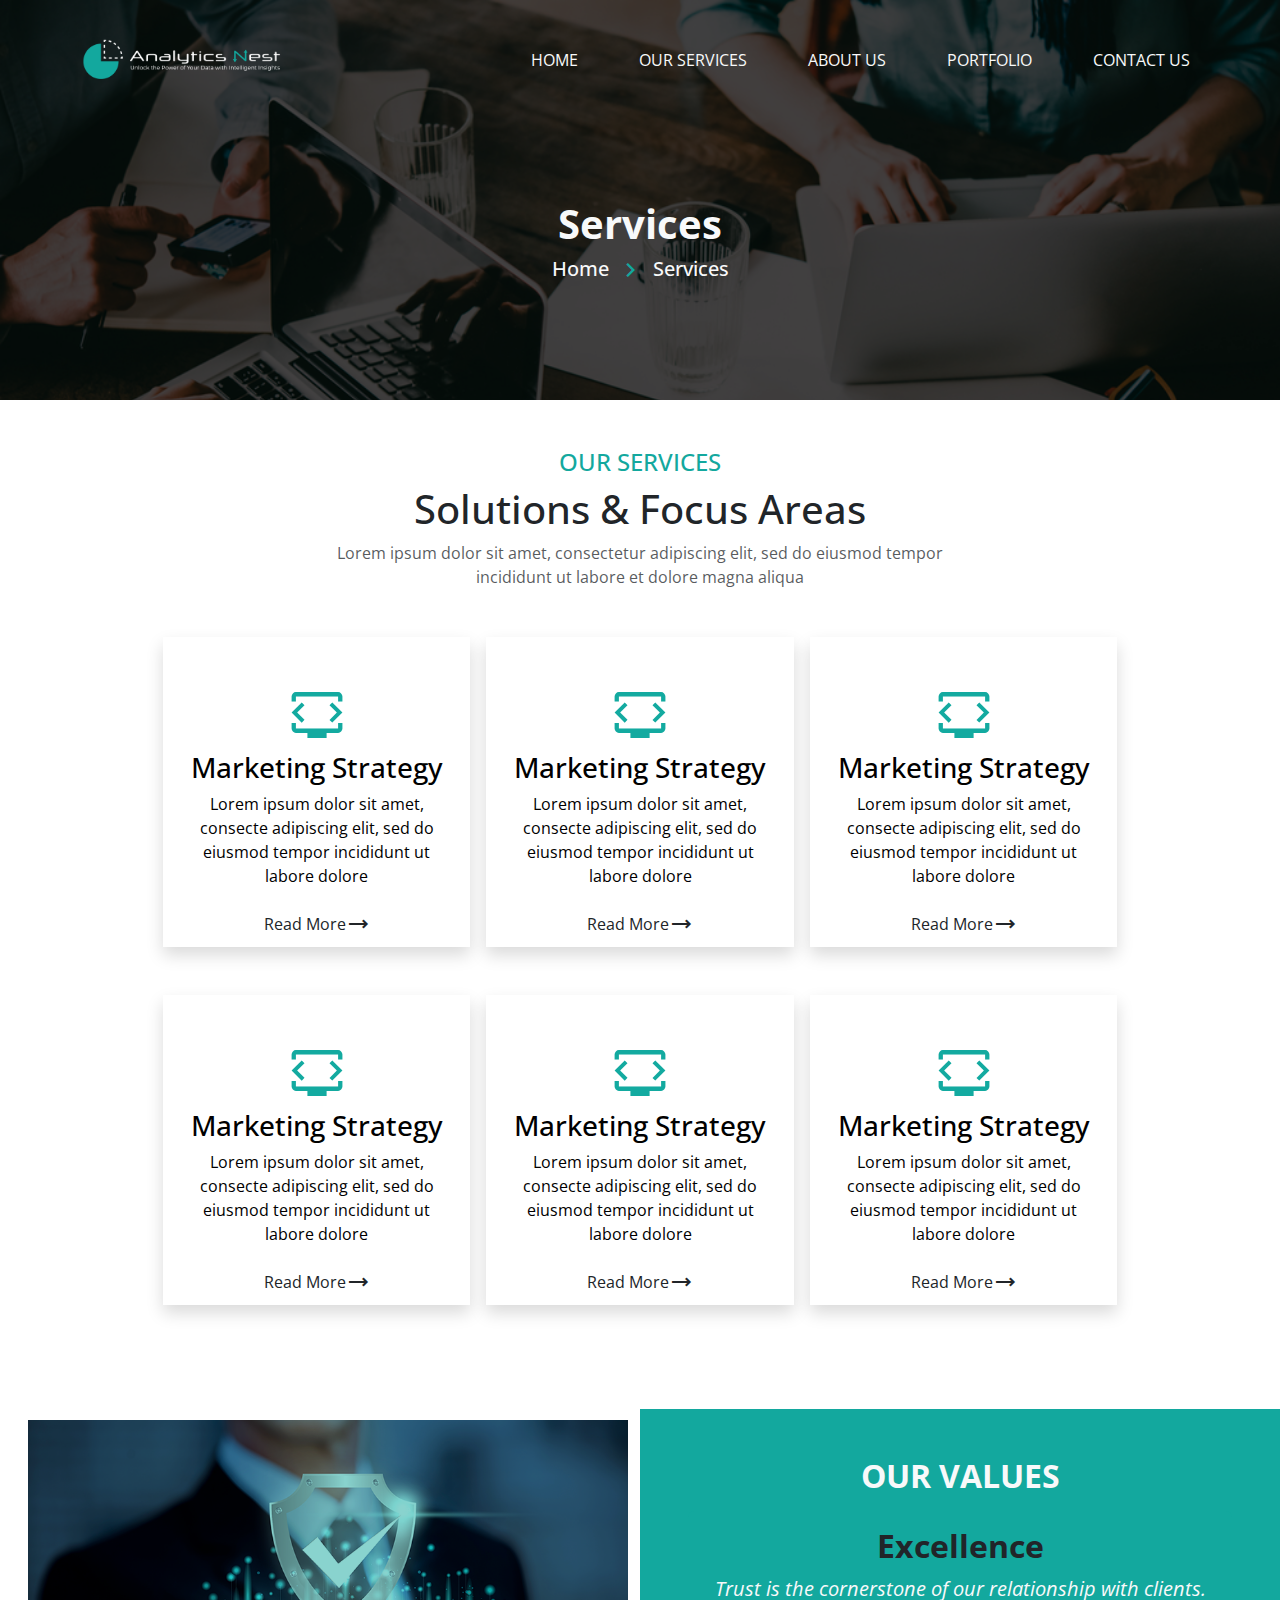
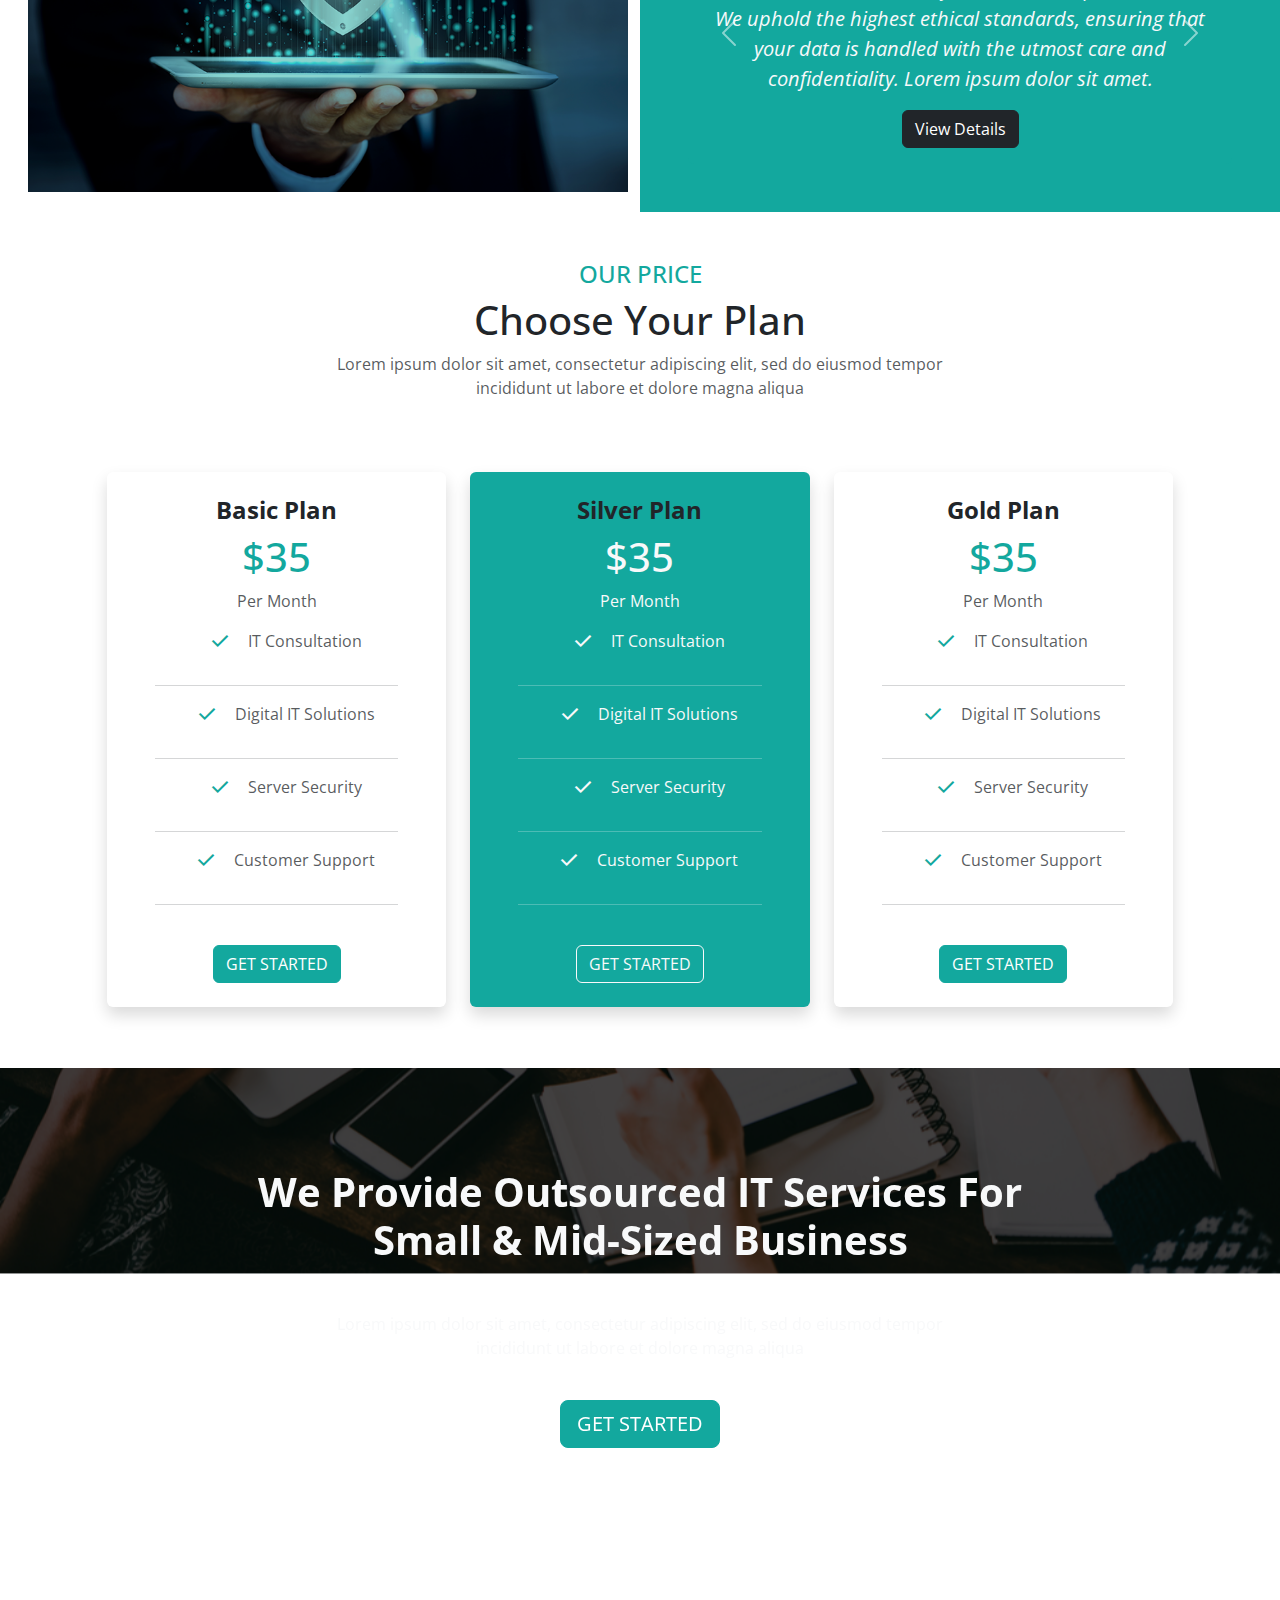
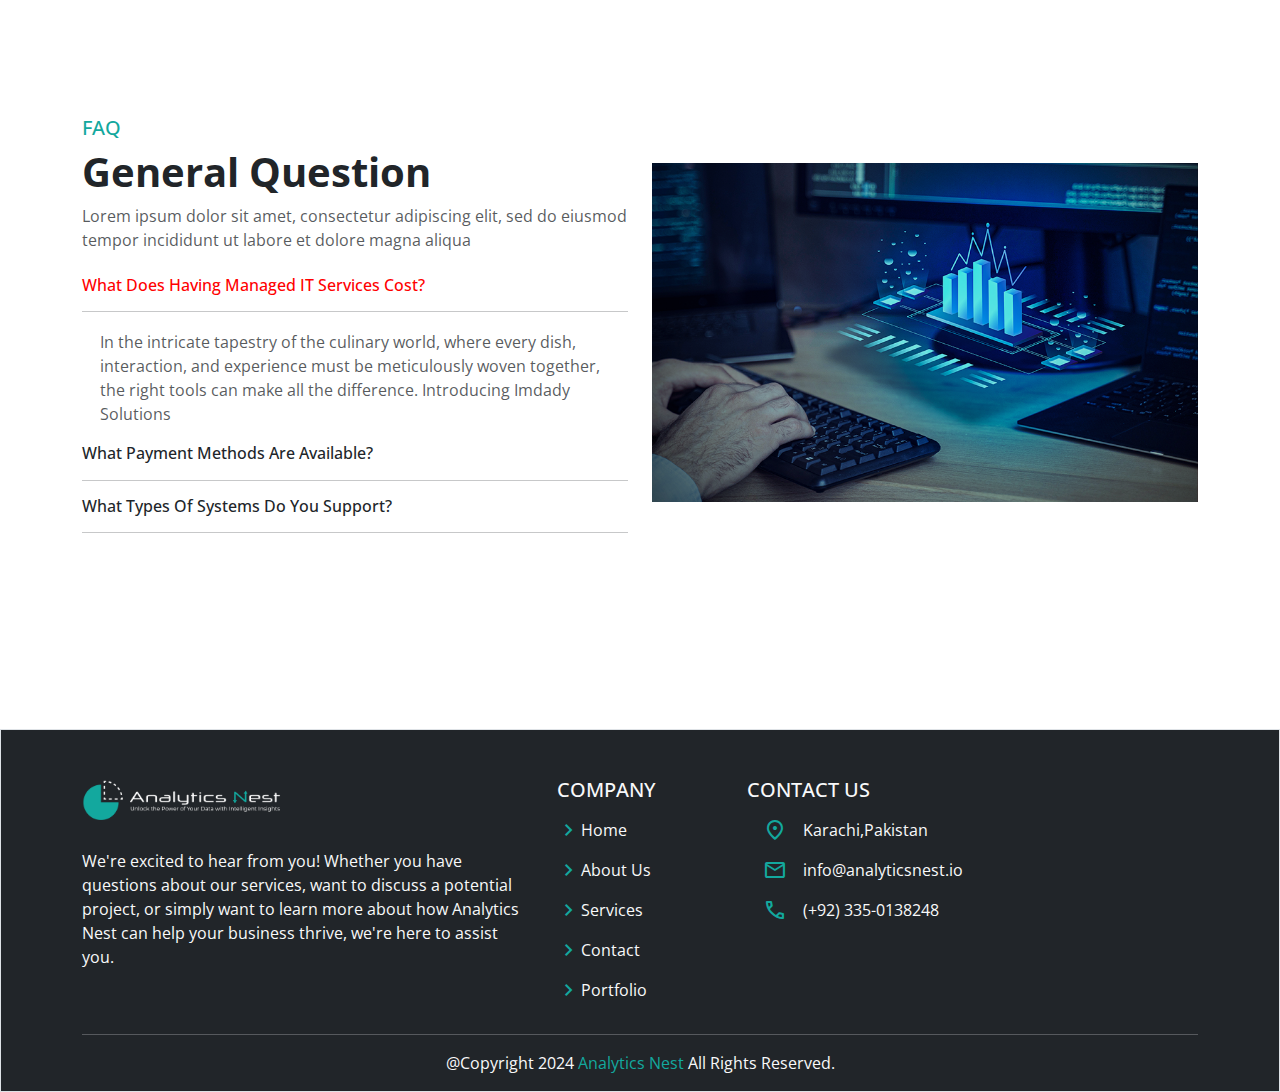
<file: service.html>
<!DOCTYPE html>
<html lang="en">
  <head>
    <meta charset="UTF-8" />
    <meta name="viewport" content="width=device-width, initial-scale=1.0" />
    <title>Analytics-Services</title>
    <!-- Bootstrap 5 CSS -->
    <link
      href="https://cdn.jsdelivr.net/npm/bootstrap@5.3.0-alpha1/dist/css/bootstrap.min.css"
      rel="stylesheet"
    />
    <!-- Google Fonts -->
    <link
      href="https://fonts.googleapis.com/css2?family=Material+Symbols+Outlined:opsz,wght,FILL,GRAD@20..48,100..700,0..1,-50..200"
      rel="stylesheet"
    />
    <link
      href="https://fonts.googleapis.com/css2?family=Material+Symbols+Outlined:opsz,wght,FILL,GRAD@24,400,0,0"
      rel="stylesheet"
    />
    <link rel="preconnect" href="https://fonts.googleapis.com" />
    <link rel="preconnect" href="https://fonts.gstatic.com" crossorigin />
    <link
      href="https://fonts.googleapis.com/css2?family=Open+Sans:ital,wght@0,300..800;1,300..800&display=swap"
      rel="stylesheet"
    />
    <link rel="stylesheet" href="style.css" />
    <link rel="stylesheet" href="about.css" />
    <link rel="stylesheet" href="service.css" />

    <!-- Bootstrap 5 JS -->
    <script src="https://cdn.jsdelivr.net/npm/@popperjs/core@2.11.6/dist/umd/popper.min.js"></script>
    <script src="https://cdn.jsdelivr.net/npm/bootstrap@5.3.0-alpha1/dist/js/bootstrap.min.js"></script>
  </head>

  <body>
    <!-- NAVBAR START -->
    <nav class="navbar navbar-expand-lg navbar-light">
      <div class="container">
        <a
          class="navbar-brand text-light"
          style="width: 200px"
          href="index.html"
          ><img src="final-logoW.png" class="img-fluid" alt=""
        /></a>

        <button
          class="navbar-toggler bg-danger"
          type="button"
          data-bs-toggle="offcanvas"
          href="#offcanvasExample"
          role="button"
          aria-controls="offcanvasExample"
          aria-expanded="false"
          aria-label="Toggle navigation"
        >
          <span class="navbar-toggler-icon"></span>
        </button>

        <div class="collapse navbar-collapse" id="navbarNav">
          <ul class="navbar-nav ms-auto">
            <li class="nav-item">
              <a class="nav-link text-light" href="index.html">HOME</a>
            </li>
            <li class="nav-item">
              <a class="nav-link text-light" href="service.html"
                >OUR SERVICES</a
              >
            </li>
            <li class="nav-item">
              <a class="nav-link text-light" href="about.html">ABOUT US</a>
            </li>
            <li class="nav-item">
              <a class="nav-link text-light" href="portfolio.html">PORTFOLIO</a>
            </li>
            <li class="nav-item">
              <a class="nav-link text-light" href="contact.html">CONTACT US</a>
            </li>
          </ul>
        </div>
      </div>
    </nav>
    <!-- NAVBAR END -->

    <!-- CONTENT OVER BACKGROUND START -->
    <div class="bg-containerContact">
      <div
        class="bg-imageContact"
        style="background-image: url('background2.jpg')"
      ></div>
      <div class="container content">
        <div class="row rows justify-content-center">
          <div class="col-md-4 text-light text-center">
            <h1 class="fs-1 fw-bold">Services</h1>

            <div class="d-flex align-items-center justify-content-center">
              <div>
                <h5>Home</h5>
              </div>
              <div class="px-2">
                <span class="material-symbols-outlined text-danger fs-3">
                  chevron_right
                </span>
              </div>
              <div>
                <h5>Services</h5>
              </div>
            </div>
          </div>
        </div>
      </div>
    </div>
    <!-- CONTENT OVER BACKGROUND END -->

    <!-- OFF CANVAS START -->
    <div
      class="offcanvas offcanvas-start"
      tabindex="-1"
      id="offcanvasExample"
      aria-labelledby="offcanvasExampleLabel"
    >
      <div class="offcanvas-header bg-dark">
        <h5 class="offcanvas-title" id="offcanvasExampleLabel">
          <a class="navbar-brand text-light" style="width: 100px" href="#"
            ><img
              src="final-logoW.png"
              width="250px"
              class="img-fluid"
              alt=""
          /></a>
        </h5>
        <button
          type="button"
          class="btn-close text-reset bg-danger"
          data-bs-dismiss="offcanvas"
          aria-label="Close"
        ></button>
      </div>
      <div class="offcanvas-body bg-danger">
        <ul class="navbar-nav ms-auto">
          <li class="nav-item">
            <a class="nav-link text-light fw-bold mx-3" href="index.html"
              >Home</a
            >
          </li>
          <li class="nav-item">
            <a class="nav-link text-light fw-bold mx-3" href="service.html"
              >Our Services</a
            >
          </li>
          <li class="nav-item">
            <a class="nav-link text-light fw-bold mx-3" href="about.html"
              >About us</a
            >
          </li>
          <li class="nav-item">
            <a class="nav-link text-light fw-bold mx-3" href="portfolio.html"
              >Portfolio</a
            >
          </li>
          <li class="nav-item">
            <a class="nav-link text-light fw-bold mx-3" href="contact.html"
              >Contact us</a
            >
          </li>
        </ul>
      </div>
    </div>
    <!-- OFF CANVAS END -->

    <!-- OUR SERVICE START -->
    <div class="container mt-5 text-center">
      <div class="text-danger">
        <h4>OUR SERVICES</h4>
      </div>
      <div class="fw-bold">
        <h1>Solutions & Focus Areas</h1>
      </div>
      <div class="mx-auto text-muted">
        <p>
          Lorem ipsum dolor sit amet, consectetur adipiscing elit, sed do
          eiusmod tempor<br />incididunt ut labore et dolore magna aliqua
        </p>
      </div>
    </div>
    <div class="container-fluid mt-5">
      <div class="row justify-content-center marginForAll">
        <div
          class="col-lg-3 mx-lg-2 col-md-6 col-sm-12 shadow mb-5 bg-body pt-5 pb-5 text-center hoverCardService"
        >
          <div class="hoverCardService-content">
            <span class="material-symbols-outlined fontServiceSpan">
              developer_mode_tv
            </span>
            <h3>Marketing Strategy</h3>
            <p>
              Lorem ipsum dolor sit amet, consecte adipiscing elit, sed do
              eiusmod tempor incididunt ut labore dolore
            </p>

            <div class="mt-4 d-flex justify-content-center">
              <a href="#" class="text-dark">Read More</a>
              <span class="material-symbols-outlined text-dark"
                >trending_flat</span
              >
            </div>
          </div>
          <div class="hoverCardService-overlay"></div>
        </div>
        <div
          class="col-lg-3 mx-lg-2 col-md-6 col-sm-12 shadow mb-5 bg-body pt-5 pb-5 text-center hoverCardService"
        >
          <div class="hoverCardService-content">
            <span class="material-symbols-outlined fontServiceSpan">
              developer_mode_tv
            </span>
            <h3>Marketing Strategy</h3>
            <p>
              Lorem ipsum dolor sit amet, consecte adipiscing elit, sed do
              eiusmod tempor incididunt ut labore dolore
            </p>

            <div class="mt-4 d-flex justify-content-center">
              <a href="#" class="text-dark">Read More</a>
              <span class="material-symbols-outlined text-dark"
                >trending_flat</span
              >
            </div>
          </div>
          <div class="hoverCardService-overlay"></div>
        </div>
        <div
          class="col-lg-3 mx-lg-2 col-md-12 col-sm-12 shadow mb-5 bg-body pt-5 pb-5 pl-md-5 pl-lg-0 text-center hoverCardService"
        >
          <div class="hoverCardService-content">
            <span class="material-symbols-outlined fontServiceSpan">
              developer_mode_tv
            </span>
            <h3>Marketing Strategy</h3>
            <p>
              Lorem ipsum dolor sit amet, consecte adipiscing elit, sed do
              eiusmod tempor incididunt ut labore dolore
            </p>
            <div class="mt-4 d-flex justify-content-center">
              <a href="#" class="text-dark">Read More</a>
              <span class="material-symbols-outlined text-dark"
                >trending_flat</span
              >
            </div>
          </div>
          <div class="hoverCardService-overlay"></div>
        </div>
        <div
          class="col-lg-3 mx-lg-2 col-md-6 col-sm-12 shadow mb-5 bg-body pt-5 pb-5 text-center hoverCardService"
        >
          <div class="hoverCardService-content">
            <span class="material-symbols-outlined fontServiceSpan">
              developer_mode_tv
            </span>
            <h3>Marketing Strategy</h3>
            <p>
              Lorem ipsum dolor sit amet, consecte adipiscing elit, sed do
              eiusmod tempor incididunt ut labore dolore
            </p>
            <div class="mt-4 d-flex justify-content-center">
              <a href="#" class="text-dark">Read More</a>
              <span class="material-symbols-outlined text-dark"
                >trending_flat</span
              >
            </div>
          </div>
          <div class="hoverCardService-overlay"></div>
        </div>
        <div
          class="col-lg-3 mx-lg-2 col-md-6 col-sm-12 shadow mb-5 bg-body pt-5 pb-5 text-center hoverCardService"
        >
          <div class="hoverCardService-content">
            <span class="material-symbols-outlined fontServiceSpan">
              developer_mode_tv
            </span>
            <h3>Marketing Strategy</h3>
            <p>
              Lorem ipsum dolor sit amet, consecte adipiscing elit, sed do
              eiusmod tempor incididunt ut labore dolore
            </p>

            <div class="mt-4 d-flex justify-content-center">
              <a href="#" class="text-dark">Read More</a>
              <span class="material-symbols-outlined text-dark"
                >trending_flat</span
              >
            </div>
          </div>
          <div class="hoverCardService-overlay"></div>
        </div>
        <div
          class="col-lg-3 mx-lg-2 col-md-12 col-sm-12 shadow mb-5 bg-body pt-5 pb-5 pl-md-5 pl-lg-0 text-center hoverCardService"
        >
          <div class="hoverCardService-content">
            <span class="material-symbols-outlined fontServiceSpan">
              developer_mode_tv
            </span>
            <h3>Marketing Strategy</h3>
            <p>
              Lorem ipsum dolor sit amet, consecte adipiscing elit, sed do
              eiusmod tempor incididunt ut labore dolore
            </p>

            <div class="mt-4 d-flex justify-content-center">
              <a href="#" class="text-dark">Read More</a>
              <span class="material-symbols-outlined text-dark"
                >trending_flat</span
              >
            </div>
          </div>
          <div class="hoverCardService-overlay"></div>
        </div>
      </div>
    </div>
    <!-- OUR SERVICES END -->

    <!-- CARD CAROSEL START -->
    <div class="container-fluid mt-5">
      <div class="row rows">
        <div class="col-md-6">
          <div class="justify-content-end d-flex">
            <img
              src="Our-Value.png"
              class="img-fluid"
              width="600px"
              alt=""
            />
          </div>
        </div>
        <div
          class="col-md-6 p-md-5 p-3 bg-danger mt-2"
          style="height: fit-content"
        >
          <div class="text-center">
            <h2 class="text-light fw-bold">OUR VALUES</h2>
          </div>
          <div
            id="carouselExampleControls"
            class="carousel slide"
            data-bs-ride="carousel"
          >
            <div class="carousel-inner">
              <div class="carousel-item active">
                <div
                  class="card mt-2 bg-danger border-0 text-center text-light"
                >
                  <div class="card-body">
                    <h2 class="card-title text-dark fw-bold">Excellence</h2>
                    <p class="card-text fst-italic fs-5">
                      Trust is the cornerstone of our relationship with clients.
                      We uphold the highest ethical standards, ensuring that
                      your data is handled with the utmost care and
                      confidentiality. Lorem ipsum dolor sit amet.
                    </p>
                    <a href="#" class="btn btn-dark">View Details</a>
                  </div>
                </div>
              </div>
              <div class="carousel-item">
                <div
                  class="card mt-2 bg-danger border-0 text-center text-light"
                >
                  <div class="card-body">
                    <h2 class="card-title text-dark fw-bold">Collaboration</h2>
                    <p class="card-text fst-italic fs-5">
                      We believe that the power of data is amplified when
                      shared. We collaborate with our clients, working hand in
                      hand to understand their unique challenges and co-create
                      solutions that deliver tangible results.
                    </p>
                    <a href="#" class="btn btn-dark">View Details</a>
                  </div>
                </div>
              </div>

              <div class="carousel-item">
                <div
                  class="card mt-2 bg-danger border-0 text-center text-light"
                >
                  <div class="card-body">
                    <h2 class="card-title text-dark fw-bold">Innovation</h2>
                    <p class="card-text fst-italic fs-5">
                      In a world where data is constantly evolving, we stay
                      ahead of the curve. Innovation is at the heart of what we
                      do – finding new ways to uncover insights and create value
                      from your data.
                    </p>
                    <a href="#" class="btn btn-dark">View Details</a>
                  </div>
                </div>
              </div>

              <div class="carousel-item">
                <div
                  class="card mt-2 bg-danger border-0 text-center text-light"
                >
                  <div class="card-body">
                    <h2 class="card-title text-dark fw-bold">Innovation</h2>
                    <p class="card-text fst-italic fs-5">
                      Trust is the cornerstone of our relationship with clients.
                      We uphold the highest ethical standards, ensuring that
                      your data is handled with the utmost care and
                      confidentiality. Lorem ipsum dolor sit amet.
                    </p>
                    <a href="#" class="btn btn-dark">View Details</a>
                  </div>
                </div>
              </div>

              <!-- Add more carousel items here -->
            </div>
            <button
              class="carousel-control-prev"
              type="button"
              data-bs-target="#carouselExampleControls"
              data-bs-slide="prev"
            >
              <span
                class="carousel-control-prev-icon"
                aria-hidden="true"
              ></span>
              <span class="visually-hidden">Previous</span>
            </button>
            <button
              class="carousel-control-next"
              type="button"
              data-bs-target="#carouselExampleControls"
              data-bs-slide="next"
            >
              <span
                class="carousel-control-next-icon"
                aria-hidden="true"
              ></span>
              <span class="visually-hidden">Next</span>
            </button>
          </div>
        </div>
      </div>
    </div>
    <!-- CARD CAROSEL END -->

    <!-- OUR PRICES START -->
    <div class="container mt-5 text-center">
      <div class="text-danger">
        <h4>OUR PRICE</h4>
      </div>
      <div class="fw-bold">
        <h1>Choose Your Plan</h1>
      </div>
      <div class="mx-auto text-muted">
        <p>
          Lorem ipsum dolor sit amet, consectetur adipiscing elit, sed do
          eiusmod tempor<br />incididunt ut labore et dolore magna aliqua
        </p>
      </div>
    </div>
    <div class="container mt-5">
      <div class="row row-cols-1 row-cols-md-3 g-4 marginForAll">
        <div class="col">
          <div class="card shadow mb-5 bg-body border-0">
            <div class="card-body p-4 text-center">
              <h5 class="card-title fw-bold fs-4">Basic Plan</h5>
              <h1 class="text-danger">$35</h1>
              <p class="text-muted">Per Month</p>
              <li>
                <div class="d-flex justify-content-center">
                  <span class="material-symbols-outlined px-3 fs-4 text-danger"
                    >done</span
                  >
                  <p class="text-muted">IT Consultation</p>
                </div>
              </li>
              <div class="container">
                <div class="container"><hr class="text-muted" /></div>
              </div>
              <li>
                <div class="d-flex justify-content-center">
                  <span class="material-symbols-outlined px-3 fs-4 text-danger"
                    >done</span
                  >
                  <p class="text-muted">Digital IT Solutions</p>
                </div>
              </li>
              <div class="container">
                <div class="container"><hr class="text-muted" /></div>
              </div>
              <li>
                <div class="d-flex justify-content-center">
                  <span class="material-symbols-outlined px-3 fs-4 text-danger"
                    >done</span
                  >
                  <p class="text-muted">Server Security</p>
                </div>
              </li>
              <div class="container">
                <div class="container"><hr class="text-muted" /></div>
              </div>
              <li>
                <div class="d-flex justify-content-center">
                  <span class="material-symbols-outlined px-3 fs-4 text-danger"
                    >done</span
                  >
                  <p class="text-muted">Customer Support</p>
                </div>
              </li>
              <div class="container">
                <div class="container"><hr class="text-muted" /></div>
              </div>

              <a href="#" class="btn btn-danger btn-md mt-4">GET STARTED</a>
            </div>
          </div>
        </div>
        <div class="col">
          <div class="card shadow mb-5 bg-body border-0 bg-danger">
            <div class="card-body p-4 text-center">
              <h5 class="card-title fw-bold fs-4">Silver Plan</h5>
              <h1 class="text-light">$35</h1>
              <p class="text-light">Per Month</p>
              <li>
                <div class="d-flex justify-content-center">
                  <span class="material-symbols-outlined px-3 fs-4 text-light"
                    >done</span
                  >
                  <p class="text-light">IT Consultation</p>
                </div>
              </li>
              <div class="container">
                <div class="container"><hr class="text-light" /></div>
              </div>
              <li>
                <div class="d-flex justify-content-center">
                  <span class="material-symbols-outlined px-3 fs-4 text-light"
                    >done</span
                  >
                  <p class="text-light">Digital IT Solutions</p>
                </div>
              </li>
              <div class="container">
                <div class="container"><hr class="text-light" /></div>
              </div>
              <li>
                <div class="d-flex justify-content-center">
                  <span class="material-symbols-outlined px-3 fs-4 text-light"
                    >done</span
                  >
                  <p class="text-light">Server Security</p>
                </div>
              </li>
              <div class="container">
                <div class="container"><hr class="text-light" /></div>
              </div>
              <li>
                <div class="d-flex justify-content-center">
                  <span class="material-symbols-outlined px-3 fs-4 text-light"
                    >done</span
                  >
                  <p class="text-light">Customer Support</p>
                </div>
              </li>
              <div class="container">
                <div class="container"><hr class="text-light" /></div>
              </div>

              <a href="#" class="btn btn-outline-light btn-md mt-4 text-light"
                >GET STARTED</a
              >
            </div>
          </div>
        </div>
        <div class="col">
          <div class="card shadow mb-5 bg-body border-0">
            <div class="card-body p-4 text-center">
              <h5 class="card-title fw-bold fs-4">Gold Plan</h5>
              <h1 class="text-danger">$35</h1>
              <p class="text-muted">Per Month</p>
              <li>
                <div class="d-flex justify-content-center">
                  <span class="material-symbols-outlined px-3 fs-4 text-danger"
                    >done</span
                  >
                  <p class="text-muted">IT Consultation</p>
                </div>
              </li>
              <div class="container">
                <div class="container"><hr class="text-muted" /></div>
              </div>
              <li>
                <div class="d-flex justify-content-center">
                  <span class="material-symbols-outlined px-3 fs-4 text-danger"
                    >done</span
                  >
                  <p class="text-muted">Digital IT Solutions</p>
                </div>
              </li>
              <div class="container">
                <div class="container"><hr class="text-muted" /></div>
              </div>
              <li>
                <div class="d-flex justify-content-center">
                  <span class="material-symbols-outlined px-3 fs-4 text-danger"
                    >done</span
                  >
                  <p class="text-muted">Server Security</p>
                </div>
              </li>
              <div class="container">
                <div class="container"><hr class="text-muted" /></div>
              </div>
              <li>
                <div class="d-flex justify-content-center">
                  <span class="material-symbols-outlined px-3 fs-4 text-danger"
                    >done</span
                  >
                  <p class="text-muted">Customer Support</p>
                </div>
              </li>
              <div class="container">
                <div class="container"><hr class="text-muted" /></div>
              </div>

              <a href="#" class="btn btn-danger btn-md mt-4">GET STARTED</a>
            </div>
          </div>
        </div>
      </div>
    </div>
    <!-- OUR PRICES END -->

    <!-- PARALLEX START -->
    <div class="parallaxService-container">
      <div class="parallaxService">
        <img src="background2.jpg" alt="Image 1" />
      </div>
    </div>
    <div class="text-center">
      <img
        src="background2.jpg"
        class="responsiveService img-fluid"
        alt=""
      />
    </div>
    <!-- PARALLEX END -->

    <div class="container-fluid text-center changeService">
      <!-- over parallex one -->
      <div class="text-light">
        <h1 class="fw-bold">
          We Provide Outsourced IT Services For <br />
          Small & Mid-Sized Business
        </h1>
      </div>
      <!-- over parallex two -->
      <div class="mx-auto text-light mt-5">
        <p>
          Lorem ipsum dolor sit amet, consectetur adipiscing elit, sed do
          eiusmod tempor <br />
          incididunt ut labore et dolore magna aliqua
        </p>
      </div>
      <!-- button -->
      <a href="#" class="btn btn-danger mt-4 btn-lg">GET STARTED</a>
    </div>

    <!-- LAST DIV START -->
    <div class="container mt-5 positionService">
      <div
        class="row justify-content-center"
        style="display: flex; align-items: center"
      >
        <div class="col-lg-6 col-md-12 col-sm-12">
          <div>
            <h5 class="text-danger">FAQ</h5>
            <h1 class="fw-bold">General Question</h1>
            <p class="text-muted">
              Lorem ipsum dolor sit amet, consectetur adipiscing elit, sed do
              eiusmod tempor incididunt ut labore et dolore magna aliqua
            </p>
          </div>
          <div class="tabs mt-4">
            <li class="tab active" data-tab="tab1">
              <h6>What Does Having Managed IT Services Cost?</h6>
            </li>
            <hr />
            <div id="tab1" class="tab-content active">
              <p class="text-muted px-3">
                In the intricate tapestry of the culinary world, where every
                dish, interaction, and experience must be meticulously woven
                together, the right tools can make all the difference.
                Introducing Imdady Solutions
              </p>
            </div>
            <li class="tab" data-tab="tab2">
              <h6>What Payment Methods Are Available?</h6>
            </li>
            <hr />
            <div id="tab2" class="tab-content">
              <p class="text-muted px-3">
                Imdady's Online Ordering Software empowers your restaurant to
                provide a seamless and efficient online ordering experience.
                Customers can effortlessly peruse your menu, customize their
                orders to their
              </p>
            </div>
            <li class="tab" data-tab="tab3">
              <h6>What Types Of Systems Do You Support?</h6>
            </li>
            <hr />
            <div id="tab3" class="tab-content">
              <p class="text-muted px-3">
                Imdady's Cloud POS Solution goes beyond being just a
                point-of-sale system it's a comprehensive tool that enhances
                your restaurant's efficiency in various ways. With seamless
                integration capabilities.
              </p>
            </div>
          </div>
        </div>
        <div class="col-md-6 displayNoneService">
          <img
            id="tabImage"
            class="img-fluid"
            src="Potential-of-your-data.png"
            alt="Tab Image"
          />
        </div>
      </div>
    </div>
    <!-- LAST DIV END -->

      <!-- FOOTER START -->
    <footer>
      <div class="container-fluid border bg-dark">
        <div class="container">
          <div class="row">
            <div class="col-md-5 text-light">
              <div class="px-lg-0 mt-4 px-sm-0 px-md-0">
                <img src="final-logoW.png" width="200px" alt="" />
              </div>
              <div>
                <p>
                 We're excited to hear from you! Whether you have questions about our services, want to discuss a potential project, or simply want to learn more about how Analytics Nest can help your business thrive, we're here to assist you.
                </p>
              </div>
            </div>
            <div class="col-md-2 text-light">
              <h5 class="mt-5">COMPANY</h5>
              <div class="mt-3">
                <li>
                  <div class="d-flex">
                    <span class="material-symbols-outlined text-danger">
                      chevron_right
                    </span>
                    <p class="text-light">Home</p>
                  </div>
                </li>
                <li>
                  <div class="d-flex">
                    <span class="material-symbols-outlined text-danger">
                      chevron_right
                    </span>
                    <p class="text-light">About Us</p>
                  </div>
                </li>
                <li>
                  <div class="d-flex">
                    <span class="material-symbols-outlined text-danger">
                      chevron_right
                    </span>
                    <p class="text-light">Services</p>
                  </div>
                </li>
                <li>
                  <div class="d-flex">
                    <span class="material-symbols-outlined text-danger">
                      chevron_right
                    </span>
                    <p class="text-light">Contact</p>
                  </div>
                </li>
                <li>
                  <div class="d-flex">
                    <span class="material-symbols-outlined text-danger">
                      chevron_right
                    </span>
                    <p class="text-light">Portfolio</p>
                  </div>
                </li>
              </div>
            </div>

            <div class="col-md-3 text-light">
              <h5 class="mt-5">CONTACT US</h5>
              <div class="mt-3">
                <li>
                  <div class="d-flex">
                    <span class="material-symbols-outlined px-3 text-danger">
                      location_on
                    </span>
                    <p class="text-light">Karachi,Pakistan</p>
                  </div>
                </li>
                <li>
                  <div class="d-flex">
                    <span class="material-symbols-outlined px-3 text-danger">
                      mail
                    </span>
                    <p class="text-light">info@analyticsnest.io</p>
                  </div>
                </li>
                <li>
                  <div class="d-flex">
                    <span class="material-symbols-outlined px-3 text-danger">
                      call
                    </span>
                    <p class="text-light">(+92) 335-0138248</p>
                  </div>
                </li>
              </div>
            </div>
          </div>
        </div>

        <div class="container"><hr class="text-light" /></div>

        <div class="container">
          <div class="row">
            <div class="col-lg-12 col-md-12 col-sm-12 text-center">
              <p class="text-light">
                @Copyright 2024
                <span class="text-danger">Analytics Nest</span> All Rights
                Reserved.
              </p>
            </div>
          </div>
        </div>
      </div>
    </footer>
    <!-- FOOTER END -->
    <script src="script.js"></script>
  </body>
</html>
</file>
<file: style.css>
body {
  margin: 0px;
  padding: 0px;
  overflow-x: hidden;
  font-family: "Open Sans", sans-serif;
}

* {
  list-style: none;
 
  /* outline: 1px solid; */
}

a {
  text-decoration: none !important;
}

.navbar {
  background-color: transparent !important;
  position: absolute;
  width: 100%;
  z-index: 8;
  /* Ensure navbar is above the background image */
}

.nav-link {
  color: white;
  width: fit-content;
  margin-left: 45px;
  font-size: 16px;
}

.navbar-brand {
  color: white;
  width: fit-content;
  font-size: 16px;
}

.content {
  padding: 20px;
  color: black;
  /* Set content text color */
  position: relative;
  /* Ensure content is not covered by navbar */
  top: 180px;
  z-index: 1;
  /* Ensure content is above the background image */
  height: 100%;
  /* Make content fill the entire height of the container */
}

.modern {
  font-size: 50px;
  font-weight: 700;
}

.bg-container {
  min-height: 650px;
  position: relative;
  /* Ensure proper positioning of absolute child */
}
.bg-containerContact{
  min-height: 400px;
  position: relative;
}

.bg-image {
  position: absolute;
  top: 0;
  left: 0;
  width: 100%;
  height: 100%;
  background-size: cover;
  background-repeat: no-repeat;
  transition: opacity 0.5s ease-in-out;
  filter: brightness(0.3);
}
.bg-imageContact {
  position: absolute;
  top: 0;
  left: 0;
  width: 100%;
  height: 100%;
  background-size: cover;
  background-repeat: no-repeat;
  transition: opacity 0.5s ease-in-out;
  filter: brightness(0.3);
}


/* parallex */
.parallax-container {
  height: 400px;
  /* Adjust height as needed */
  overflow-x: hidden;
  overflow-y: hidden;
  perspective: 1px;
  position: relative;
}

.parallax {
  width: 100%;
  height: 100%;
  transform-style: preserve-3d;
}

.parallax img {
  width: 100%;
  height: auto;
  position: relative;
  top: -1750px;
  left: 0;
  transform: translateZ(-1px) scale(2);
  filter: brightness(0.3);
}

.responsive {
  display: none;
}

.change {
  position: relative;
  top: -380px;
}

@media (max-width: 991px) {
  .responsive {
    display: block;
  }

  .parallax img {
    display: none;
  }

  .parallax-container {
    display: none;
  }

  .parallax {
    width: 100%;
    height: 100%;
    transform-style: preserve-3d;
  }

  .change {
    position: relative;
    top: -225px;
  }
}

.background {
  position: relative;
}

.background::after {
  content: "";
  background-image: url(background2.jpg);
  background-repeat: no-repeat;
  background-size: cover;
  filter:brightness(0.4);
  position: absolute;
  top: 0;
  left: 0;
  width: 100%;
  height: 100%;
  opacity: 0.8;
  z-index: 1;
}

.overlay {
  position: relative;
  z-index: 2;
}

.red-box {
  position: absolute;
  top: 0;
  left: 0;
  width: 100%;
  height: 100%;
  background-color: hsl(176, 80%, 37%);
  opacity: 0.5;
  z-index: 2;
}

.text {
  position: relative;
  color: white;
  z-index: 2;
}

.text h1 {
  font-size: 45px;
  font-weight: 700;
}

.op {
  filter: blur(5px);
}















/* footer */

.search-container {
  display: flex;
  max-width: auto;
  margin: 0 auto;
}

.search-input {
  flex: 1;
  padding: 10px;
  border: 1px solid #ccc;
  border-radius: 5px 0 0 5px;
}

.search-button {
  padding: 10px 15px;
  background-color: #007bff;
  color: #fff;
  border: none;
  border-radius: 0 5px 5px 0;
  cursor: pointer;
}

.search-button:hover {
  background-color: #0056b3;
}

/* universal css for all pages */
.threecardsHome {
  position: relative;
  bottom: 50px;
}

.threeCardsFont {
  font-size: 15px;
}

.bg-danger {
  background-color: #13a89e !important;
}

.text-danger {
  color: #13a89e !important;
}

.btn-danger {
  background-color: #13a89e !important;
  border: 1px solid #13a89e !important;
}

.rows {
  display: flex !important;
  align-items: center !important;
  justify-content: center !important;
}

.rowss {
  display: flex !important;
  justify-content: center !important;
}

.rowsss{
  display: flex;
  justify-content: center;
  }

.marginForAll{
  margin: 13px;
}
</file>
<file: about.css>
/* About cards */
.hoverCardAbout {
    position: relative;
    overflow: hidden;
    height: 270px;
    width: 250px;
    align-content: center;
    display: flex;
    margin: 0;
    padding: 0;
  }

  .hoverCardAboutAbout .p-4 {
    padding: 1rem;
    /* Adjust padding as needed */
  }

  .hoverCardAbout .p-4 h2,
  .hoverCardAbout .p-4 p {
    margin: 0;
  }

  .hoverCardAbout-content {
    position: absolute;
    color: black;
    z-index: 1;
    transition: color 0.5s;
  }

  .hoverCardAbout-overlay {
    position: absolute;
    bottom: 0;
    left: 0;
    width: 100%;
    height: 0;
    background-color:hsl(176, 80%, 37%);
    transition: height 0.5s;
  }

  .hoverCardAbout:hover .hoverCardAbout-overlay {
    height: 100%;
  }

  .hoverCardAbout:hover .hoverCardAbout-content {
    color: white;
  }

  /* parallex */
  .parallaxAbout-container {
    height: 400px; /* Adjust height as needed */
    overflow-x: hidden;
    overflow-y: auto;
    perspective: 1px;
    position: relative;
    overflow-y: hidden;
  }
  .parallaxAbout {
    width: 100%;
    height: 100%;
    transform-style: preserve-3d;
  }
  .parallaxAbout img {
    width: 100%;
    height: auto;
    position: absolute;
    top: -520px;
    left: 0;
    transform: translateZ(-1px) scale(2);
    filter: brightness(0.3);
  }

  
.responsiveAbout {
    display: none;
  }
  
  .changeAbout {
    position: relative;
    top: -320px;
  }
  
  @media (max-width: 991px) {
    .responsiveAbout {
      display: block;
    }
  
    .parallaxAbout img {
      display: none;
    }
  
    .parallaxAbout-container {
      display: none;
    }
  
    .parallaxAbout {
      width: 100%;
      height: 100%;
      transform-style: preserve-3d;
    }
  
    .changeAbout {
      position: relative;
      top: -235px;
    }
  }

  .changes {
    display: none;
    position: absolute;
    top: 0;
    left: 0;
    width: 100%;
    height: 100%;
    background-color: hsla(176, 80%, 37%, 0.6);
    color: white;
    font-size: 20px;
    padding: 10px;

    transition: background-color 5ms; /* Added transition property */
  }

  .img-fluid-container {
    position: relative;
    display: inline-block;
    overflow: hidden; /* Ensures the image does not overflow the container */
  }

  .img-fluid-container:hover .changes {
    display: block;
  }
  .position {
    margin-top: 155px;
  }
</file>
<file: service.css>
.hoverCardService {
        position: relative;
        overflow: hidden;
        height: 310px;
        margin: 0;
        padding: 0;
      }

      .hoverCardService-content {
        position: absolute;
        color: black;
        z-index: 1;
        transition: color 0.5s;
      }

      .hoverCardService-content p {
        padding-left: 25px;
        padding-right: 25px;
      }

      .hoverCardService-overlay {
        position: absolute;
        bottom: 0;
        left: 0;
        width: 100%;
        height: 0;
        background-color: hsl(176, 80%, 37%);
        transition: height 0.7s;
      }

      .hoverCardService:hover .hoverCardService-overlay {
        height: 100%;
      }

      .hoverCardService:hover .hoverCardService-content {
        color: white;
      }

      .hoverCardService:hover .hoverCardService-content span {
        color: white;
      }

      .fontServiceSpan {
        font-size: 60px;
        font-weight: 500;
        color: hsl(176, 80%, 37%);
      }

      .tab.active {
        color: red;
      }

      .tab-content {
        display: none;
        padding: 2px;
        background-color: white;
      }

      .tab-content.active {
        display: block;
        transition: all 0.5s ease-in-out;
      }

      @media (max-width: 991px) {
        .displayNoneService {
          display: none;
        }
      }

      /* parallex */
      .parallaxService-container {
        height: 500px; /* Adjust height as needed */
        overflow-x: hidden;
        overflow-y: auto;
        perspective: 1px;
        position: relative;
        overflow-y: hidden;
      }
      .parallaxService {
        width: 100%;
        height: 100%;
        transform-style: preserve-3d;
      }
      .parallaxService img {
        width: 100%;
        height: auto;
        position: absolute;
        top: -1120px;
        left: 0;
        transform: translateZ(-1px) scale(2);
        filter: brightness(0.3);
      }

      .responsiveService {
        display: none;
      }

      .changeService {
        position: relative;
        top: -400px;
      }

      @media (max-width: 991px) {
        .responsiveService {
          display: block;
          height: 500px !important;
          filter: brightness(0.4);
        }

        .parallaxService img {
          display: none;
        }

        .parallaxService-container {
          display: none;
        }

        .parallaxService {
          width: 100%;
          height: 100%;
          transform-style: preserve-3d;
        }

        .changeService {
          position: relative;
          top: -400px;
        }
      }
      .positionService {
        position: relative;
        top: -180px;
      }


      /* portfolio */
      .cards {
        /* background: linear-gradient(-45deg, #ee7752, #e73c7e, #23a6d5, #23d5ab); */
        background: linear-gradient(
          -45deg,
          hsl(150, 80%, 37%),
          hsl(176, 80%, 37%),
          hsl(190, 61%, 36%),
          hsl(205, 80%, 37%)
        );
        background-size: 400% 400%;
        animation: gradientAnimation 15s ease infinite;
        border-radius: 10px;
        box-shadow: 0px 10px 20px rgba(0, 0, 0, 0.1);
      }

      @keyframes gradientAnimation {
        0% {
          background-position: 0% 50%;
        }

        50% {
          background-position: 100% 50%;
        }

        100% {
          background-position: 0% 50%;
        }
      }
</file>
